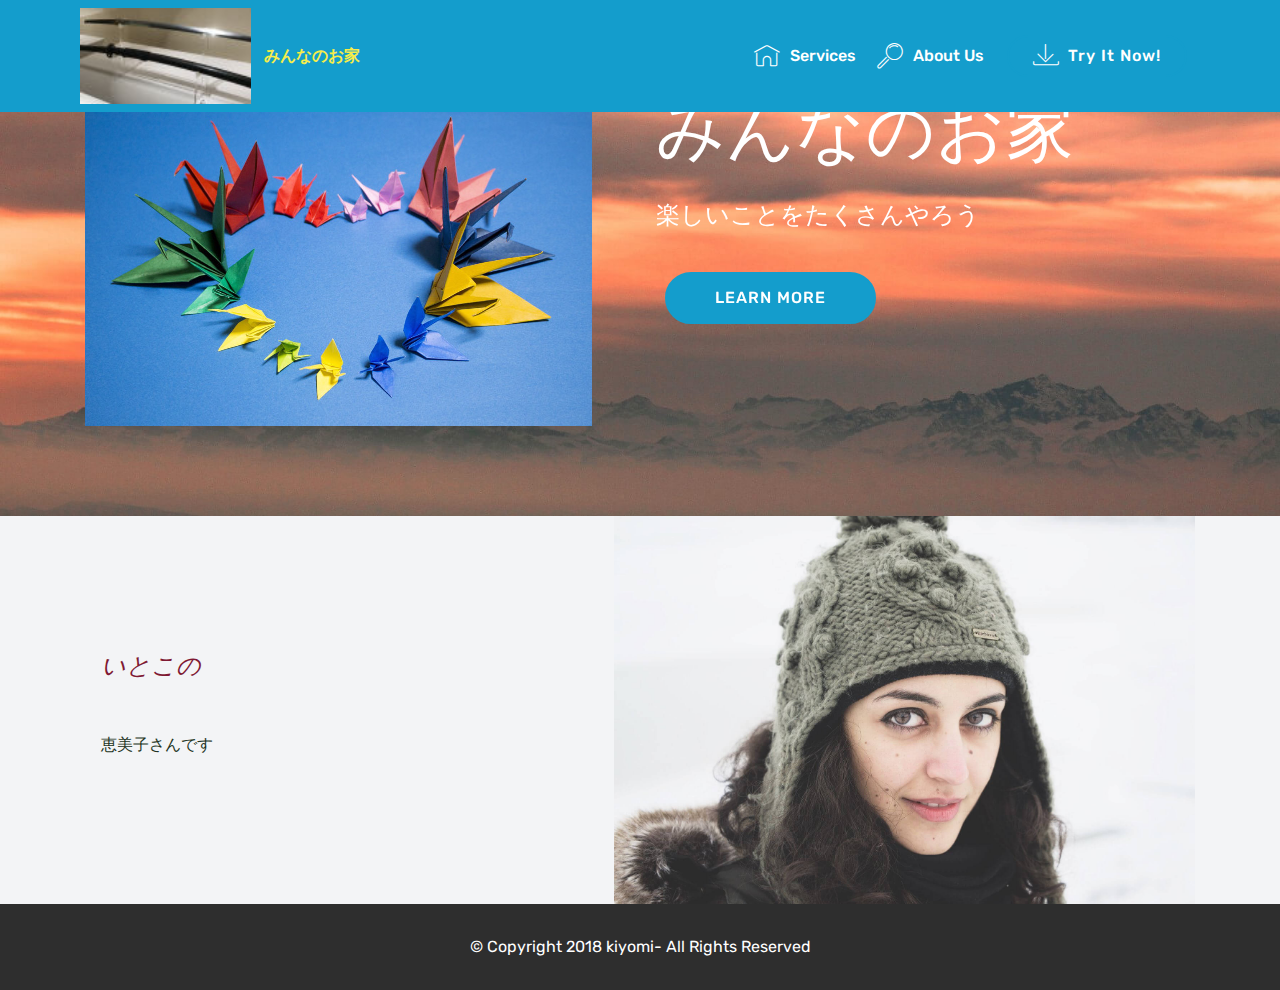
<file: index.html>
<!DOCTYPE html>
<html >
<head>
  <!-- Site made with Mobirise Website Builder v4.7.7, https://mobirise.com -->
  <meta charset="UTF-8">
  <meta http-equiv="X-UA-Compatible" content="IE=edge">
  <meta name="generator" content="Mobirise v4.7.7, mobirise.com">
  <meta name="viewport" content="width=device-width, initial-scale=1, minimum-scale=1">
  <link rel="shortcut icon" href="assets/images/img-2151-122x92.jpg" type="image/x-icon">
  <meta name="description" content="">
  <title>Home</title>
  <link rel="stylesheet" href="assets/web/assets/mobirise-icons/mobirise-icons.css">
  <link rel="stylesheet" href="assets/tether/tether.min.css">
  <link rel="stylesheet" href="assets/bootstrap/css/bootstrap.min.css">
  <link rel="stylesheet" href="assets/bootstrap/css/bootstrap-grid.min.css">
  <link rel="stylesheet" href="assets/bootstrap/css/bootstrap-reboot.min.css">
  <link rel="stylesheet" href="assets/dropdown/css/style.css">
  <link rel="stylesheet" href="assets/theme/css/style.css">
  <link rel="stylesheet" href="assets/mobirise/css/mbr-additional.css" type="text/css">
  
  
  
</head>
<body>
  <section class="menu cid-qU6lBDv6qg" once="menu" id="menu1-0">

    

    <nav class="navbar navbar-expand beta-menu navbar-dropdown align-items-center navbar-fixed-top navbar-toggleable-sm">
        <button class="navbar-toggler navbar-toggler-right" type="button" data-toggle="collapse" data-target="#navbarSupportedContent" aria-controls="navbarSupportedContent" aria-expanded="false" aria-label="Toggle navigation">
            <div class="hamburger">
                <span></span>
                <span></span>
                <span></span>
                <span></span>
            </div>
        </button>
        <div class="menu-logo">
            <div class="navbar-brand">
                <span class="navbar-logo">
                    <a href="https://mobirise.com">
                         <img src="assets/images/img-2151-122x92.jpg" alt="Mobirise" title="" style="height: 6rem;">
                    </a>
                </span>
                <span class="navbar-caption-wrap"><a class="navbar-caption text-success display-4" href="https://mobirise.com">みんなのお家</a></span>
            </div>
        </div>
        <div class="collapse navbar-collapse" id="navbarSupportedContent">
            <ul class="navbar-nav nav-dropdown" data-app-modern-menu="true">
                <li class="nav-item">
                    <a class="nav-link link text-white display-4" href="https://mobirise.com">
                        <span class="mbri-home mbr-iconfont mbr-iconfont-btn"></span>
                        Services
                    </a>
                </li>
                <li class="nav-item">
                    <a class="nav-link link text-white display-4" href="https://mobirise.com">
                        <span class="mbri-search mbr-iconfont mbr-iconfont-btn"></span>
                        About Us
                    </a>
                </li>
            </ul>
            <div class="navbar-buttons mbr-section-btn">
                <a class="btn btn-sm btn-primary display-4" href="https://mobirise.com">
                    <span class="mbri-save mbr-iconfont mbr-iconfont-btn "></span>
                    Try It Now!
                </a>
            </div>
        </div>
    </nav>
</section>

<section class="engine"><a href="https://mobirise.me/y">free html website templates</a></section><section class="header3 cid-qU6lT0LscJ mbr-parallax-background" id="header3-2">

    

    

    <div class="container">
        <div class="media-container-row">
            <div class="mbr-figure" style="width: 100%;">
                <img src="assets/images/origami-2242306-1280-1014x676.jpg" alt="Mobirise" title="">
            </div>

            <div class="media-content">
                <h1 class="mbr-section-title mbr-white pb-3 mbr-fonts-style display-1">みんなのお家</h1>
                
                <div class="mbr-section-text mbr-white pb-3 ">
                    <p class="mbr-text mbr-fonts-style display-5">楽しいことをたくさんやろう</p>
                </div>
                <div class="mbr-section-btn"><a class="btn btn-md btn-primary display-4" href="page1.html">LEARN MORE</a></div>
            </div>
        </div>
    </div>

</section>

<section class="testimonials3 cid-qU6meFWEAB" id="testimonials3-6">

    

    

    <div class="container">
        <div class="media-container-row">
            <div class="media-content px-3 align-self-center mbr-white py-2">
                <p class="mbr-text testimonial-text mbr-fonts-style display-5">いとこの</p>
                <p class="mbr-author-name pt-4 mb-2 mbr-fonts-style display-7"></p>
                <p class="mbr-author-desc mbr-fonts-style display-7">恵美子さんです</p>
            </div>

            <div class="mbr-figure pl-lg-5" style="width: 130%;">
              <img src="assets/images/face5.jpg">
            </div>
        </div>
    </div>
</section>

<section once="" class="cid-qU6v8W3RY0" id="footer6-a">

    

    

    <div class="container">
        <div class="media-container-row align-center mbr-white">
            <div class="col-12">
                <p class="mbr-text mb-0 mbr-fonts-style display-7">
                    © Copyright 2018 kiyomi- All Rights Reserved
                </p>
            </div>
        </div>
    </div>
</section>


  <script src="assets/web/assets/jquery/jquery.min.js"></script>
  <script src="assets/popper/popper.min.js"></script>
  <script src="assets/tether/tether.min.js"></script>
  <script src="assets/bootstrap/js/bootstrap.min.js"></script>
  <script src="assets/smoothscroll/smooth-scroll.js"></script>
  <script src="assets/dropdown/js/script.min.js"></script>
  <script src="assets/touchswipe/jquery.touch-swipe.min.js"></script>
  <script src="assets/parallax/jarallax.min.js"></script>
  <script src="assets/theme/js/script.js"></script>
  
  
</body>
</html>
</file>
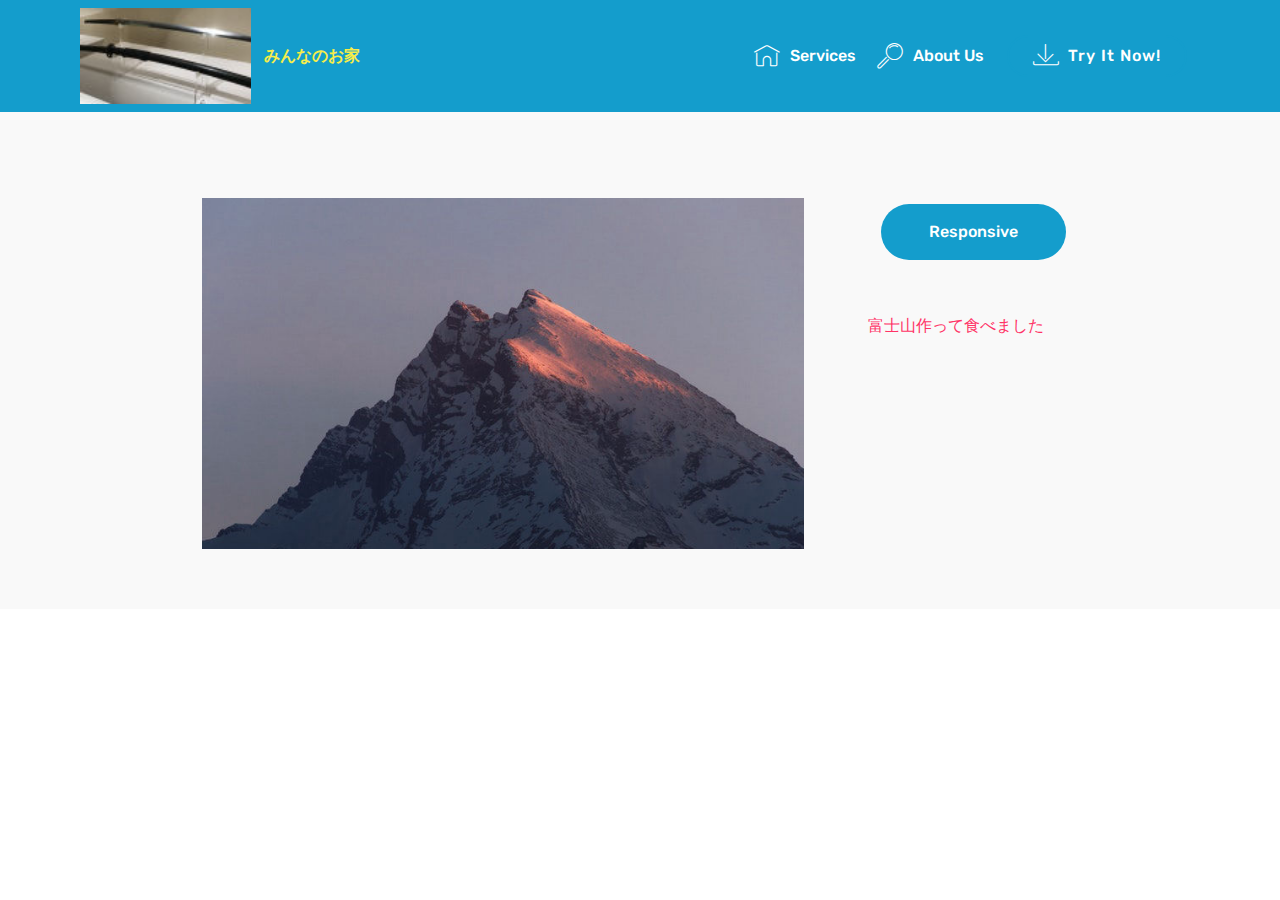
<file: page1.html>
<!DOCTYPE html>
<html >
<head>
  <!-- Site made with Mobirise Website Builder v4.7.7, https://mobirise.com -->
  <meta charset="UTF-8">
  <meta http-equiv="X-UA-Compatible" content="IE=edge">
  <meta name="generator" content="Mobirise v4.7.7, mobirise.com">
  <meta name="viewport" content="width=device-width, initial-scale=1, minimum-scale=1">
  <link rel="shortcut icon" href="assets/images/img-2151-122x92.jpg" type="image/x-icon">
  <meta name="description" content="Web Builder Description">
  <title>ごはん会</title>
  <link rel="stylesheet" href="assets/web/assets/mobirise-icons/mobirise-icons.css">
  <link rel="stylesheet" href="assets/tether/tether.min.css">
  <link rel="stylesheet" href="assets/bootstrap/css/bootstrap.min.css">
  <link rel="stylesheet" href="assets/bootstrap/css/bootstrap-grid.min.css">
  <link rel="stylesheet" href="assets/bootstrap/css/bootstrap-reboot.min.css">
  <link rel="stylesheet" href="assets/dropdown/css/style.css">
  <link rel="stylesheet" href="assets/theme/css/style.css">
  <link rel="stylesheet" href="assets/mobirise/css/mbr-additional.css" type="text/css">
  
  
  
</head>
<body>
  <section class="menu cid-qU6lBDv6qg" once="menu" id="menu1-7">

    

    <nav class="navbar navbar-expand beta-menu navbar-dropdown align-items-center navbar-fixed-top navbar-toggleable-sm">
        <button class="navbar-toggler navbar-toggler-right" type="button" data-toggle="collapse" data-target="#navbarSupportedContent" aria-controls="navbarSupportedContent" aria-expanded="false" aria-label="Toggle navigation">
            <div class="hamburger">
                <span></span>
                <span></span>
                <span></span>
                <span></span>
            </div>
        </button>
        <div class="menu-logo">
            <div class="navbar-brand">
                <span class="navbar-logo">
                    <a href="https://mobirise.com">
                         <img src="assets/images/img-2151-122x92.jpg" alt="Mobirise" title="" style="height: 6rem;">
                    </a>
                </span>
                <span class="navbar-caption-wrap"><a class="navbar-caption text-success display-4" href="https://mobirise.com">みんなのお家</a></span>
            </div>
        </div>
        <div class="collapse navbar-collapse" id="navbarSupportedContent">
            <ul class="navbar-nav nav-dropdown" data-app-modern-menu="true">
                <li class="nav-item">
                    <a class="nav-link link text-white display-4" href="https://mobirise.com">
                        <span class="mbri-home mbr-iconfont mbr-iconfont-btn"></span>
                        Services
                    </a>
                </li>
                <li class="nav-item">
                    <a class="nav-link link text-white display-4" href="https://mobirise.com">
                        <span class="mbri-search mbr-iconfont mbr-iconfont-btn"></span>
                        About Us
                    </a>
                </li>
            </ul>
            <div class="navbar-buttons mbr-section-btn">
                <a class="btn btn-sm btn-primary display-4" href="https://mobirise.com">
                    <span class="mbri-save mbr-iconfont mbr-iconfont-btn "></span>
                    Try It Now!
                </a>
            </div>
        </div>
    </nav>
</section>

<section class="engine"><a href="https://mobirise.me/v">html templates</a></section><section class="tabs4 cid-qU6sIgiHSz" id="tabs4-9">

    

    

    <div class="container">
        <h2 class="mbr-section-title align-center pb-3 mbr-fonts-style display-2">
            Tabs and media
        </h2>
        

        <div class="media-container-row mt-5 pt-3">
            <div class="mbr-figure" style="width: 60%;">
                <img src="assets/images/mbr-720x1080.jpg" alt="Mobirise" title="">
            </div>
            <div class="tabs-container">
                <ul class="nav nav-tabs" role="tablist">
                    <li class="nav-item">
                        <a class="nav-link active mbr-fonts-style display-7" role="tab" data-toggle="tab" href="#tab1">
                            Responsive
                        </a>
                    </li>
                    
                    
                    
                    
                    
                </ul>
                <div class="tab-content">
                    <div id="tab1" class="tab-pane in active" role="tabpanel">
                        <div class="row">
                            <div class="col-md-12">
                                <p class="mbr-text py-5 mbr-fonts-style display-7">富士山作って食べました</p>
                            </div>
                        </div>
                    </div>
                    <div id="tab2" class="tab-pane" role="tabpanel">
                        <div class="row">
                            <div class="col-md-12">
                                <p class="mbr-text py-5 mbr-fonts-style display-7">
                                    Mobirise themes are based on Bootstrap 3 and Bootstrap 4 - most powerful mobile first framework. Now, even if you're not code-savvy, you can be a part of an exciting growing bootstrap community.</p>
                            </div>
                        </div>
                    </div>
                    <div id="tab3" class="tab-pane" role="tabpanel">
                        <div class="row">
                            <div class="col-md-12">
                                <p class="mbr-text py-5 mbr-fonts-style display-7">
                                    Choose from the large selection of latest pre-made blocks - full-screen intro, bootstrap carousel, content slider, responsive image gallery with lightbox, parallax scrolling, video backgrounds, hamburger menu, sticky header and more.
                                </p>
                            </div>
                        </div>
                    </div>
                    <div id="tab4" class="tab-pane" role="tabpanel">
                        <div class="row">
                            <div class="col-md-12">
                                <p class="mbr-text py-5 mbr-fonts-style display-7">
                                    Sites made with Mobirise are 100% mobile-friendly according the latest Google Test and Google loves those websites (officially)!
                                </p>
                            </div>
                        </div>
                    </div>
                    <div id="tab5" class="tab-pane" role="tabpanel">
                        <div class="row">
                            <div class="col-md-12">
                                <p class="mbr-text py-5 mbr-fonts-style display-7">
                                    Mobirise themes are based on Bootstrap 3 and Bootstrap 4 - most powerful mobile first framework. Now, even if you're not code-savvy, you can be a part of an exciting growing bootstrap community.
                                </p>
                            </div>
                        </div>
                    </div>
                    <div id="tab6" class="tab-pane" role="tabpanel">
                        <div class="row">
                            <div class="col-md-12">
                                <p class="mbr-text py-5 mbr-fonts-style display-7">
                                    Choose from the large selection of latest pre-made blocks - full-screen intro, bootstrap carousel, content slider, responsive image gallery with lightbox, parallax scrolling, video backgrounds, hamburger menu, sticky header and more.
                                </p>
                            </div>
                        </div>
                    </div>
                </div>
            </div>
        </div>
    </div>
</section>


  <script src="assets/web/assets/jquery/jquery.min.js"></script>
  <script src="assets/popper/popper.min.js"></script>
  <script src="assets/tether/tether.min.js"></script>
  <script src="assets/bootstrap/js/bootstrap.min.js"></script>
  <script src="assets/smoothscroll/smooth-scroll.js"></script>
  <script src="assets/dropdown/js/script.min.js"></script>
  <script src="assets/touchswipe/jquery.touch-swipe.min.js"></script>
  <script src="assets/mbr-tabs/mbr-tabs.js"></script>
  <script src="assets/theme/js/script.js"></script>
  
  
</body>
</html>
</file>
<file: assets/web/assets/mobirise-icons/mobirise-icons.css>
@font-face {
  font-family: 'MobiriseIcons';
  src:  url('mobirise-icons.eot?spat4u');
  src:  url('mobirise-icons.eot?spat4u#iefix') format('embedded-opentype'),
    url('mobirise-icons.ttf?spat4u') format('truetype'),
    url('mobirise-icons.woff?spat4u') format('woff'),
    url('mobirise-icons.svg?spat4u#MobiriseIcons') format('svg');
  font-weight: normal;
  font-style: normal;
}

[class^="mbri-"], [class*=" mbri-"] {
  /* use !important to prevent issues with browser extensions that change fonts */
  font-family: MobiriseIcons !important;
  speak: none;
  font-style: normal;
  font-weight: normal;
  font-variant: normal;
  text-transform: none;
  line-height: 1;

  /* Better Font Rendering =========== */
  -webkit-font-smoothing: antialiased;
  -moz-osx-font-smoothing: grayscale;
}

.mbri-add-submenu:before {
  content: "\e900";
}
.mbri-alert:before {
  content: "\e901";
}
.mbri-align-center:before {
  content: "\e902";
}
.mbri-align-justify:before {
  content: "\e903";
}
.mbri-align-left:before {
  content: "\e904";
}
.mbri-align-right:before {
  content: "\e905";
}
.mbri-android:before {
  content: "\e906";
}
.mbri-apple:before {
  content: "\e907";
}
.mbri-arrow-down:before {
  content: "\e908";
}
.mbri-arrow-next:before {
  content: "\e909";
}
.mbri-arrow-prev:before {
  content: "\e90a";
}
.mbri-arrow-up:before {
  content: "\e90b";
}
.mbri-bold:before {
  content: "\e90c";
}
.mbri-bookmark:before {
  content: "\e90d";
}
.mbri-bootstrap:before {
  content: "\e90e";
}
.mbri-briefcase:before {
  content: "\e90f";
}
.mbri-browse:before {
  content: "\e910";
}
.mbri-bulleted-list:before {
  content: "\e911";
}
.mbri-calendar:before {
  content: "\e912";
}
.mbri-camera:before {
  content: "\e913";
}
.mbri-cart-add:before {
  content: "\e914";
}
.mbri-cart-full:before {
  content: "\e915";
}
.mbri-cash:before {
  content: "\e916";
}
.mbri-change-style:before {
  content: "\e917";
}
.mbri-chat:before {
  content: "\e918";
}
.mbri-clock:before {
  content: "\e919";
}
.mbri-close:before {
  content: "\e91a";
}
.mbri-cloud:before {
  content: "\e91b";
}
.mbri-code:before {
  content: "\e91c";
}
.mbri-contact-form:before {
  content: "\e91d";
}
.mbri-credit-card:before {
  content: "\e91e";
}
.mbri-cursor-click:before {
  content: "\e91f";
}
.mbri-cust-feedback:before {
  content: "\e920";
}
.mbri-database:before {
  content: "\e921";
}
.mbri-delivery:before {
  content: "\e922";
}
.mbri-desktop:before {
  content: "\e923";
}
.mbri-devices:before {
  content: "\e924";
}
.mbri-down:before {
  content: "\e925";
}
.mbri-download:before {
  content: "\e989";
}
.mbri-drag-n-drop:before {
  content: "\e927";
}
.mbri-drag-n-drop2:before {
  content: "\e928";
}
.mbri-edit:before {
  content: "\e929";
}
.mbri-edit2:before {
  content: "\e92a";
}
.mbri-error:before {
  content: "\e92b";
}
.mbri-extension:before {
  content: "\e92c";
}
.mbri-features:before {
  content: "\e92d";
}
.mbri-file:before {
  content: "\e92e";
}
.mbri-flag:before {
  content: "\e92f";
}
.mbri-folder:before {
  content: "\e930";
}
.mbri-gift:before {
  content: "\e931";
}
.mbri-github:before {
  content: "\e932";
}
.mbri-globe:before {
  content: "\e933";
}
.mbri-globe-2:before {
  content: "\e934";
}
.mbri-growing-chart:before {
  content: "\e935";
}
.mbri-hearth:before {
  content: "\e936";
}
.mbri-help:before {
  content: "\e937";
}
.mbri-home:before {
  content: "\e938";
}
.mbri-hot-cup:before {
  content: "\e939";
}
.mbri-idea:before {
  content: "\e93a";
}
.mbri-image-gallery:before {
  content: "\e93b";
}
.mbri-image-slider:before {
  content: "\e93c";
}
.mbri-info:before {
  content: "\e93d";
}
.mbri-italic:before {
  content: "\e93e";
}
.mbri-key:before {
  content: "\e93f";
}
.mbri-laptop:before {
  content: "\e940";
}
.mbri-layers:before {
  content: "\e941";
}
.mbri-left-right:before {
  content: "\e942";
}
.mbri-left:before {
  content: "\e943";
}
.mbri-letter:before {
  content: "\e944";
}
.mbri-like:before {
  content: "\e945";
}
.mbri-link:before {
  content: "\e946";
}
.mbri-lock:before {
  content: "\e947";
}
.mbri-login:before {
  content: "\e948";
}
.mbri-logout:before {
  content: "\e949";
}
.mbri-magic-stick:before {
  content: "\e94a";
}
.mbri-map-pin:before {
  content: "\e94b";
}
.mbri-menu:before {
  content: "\e94c";
}
.mbri-mobile:before {
  content: "\e94d";
}
.mbri-mobile2:before {
  content: "\e94e";
}
.mbri-mobirise:before {
  content: "\e94f";
}
.mbri-more-horizontal:before {
  content: "\e950";
}
.mbri-more-vertical:before {
  content: "\e951";
}
.mbri-music:before {
  content: "\e952";
}
.mbri-new-file:before {
  content: "\e953";
}
.mbri-numbered-list:before {
  content: "\e954";
}
.mbri-opened-folder:before {
  content: "\e955";
}
.mbri-pages:before {
  content: "\e956";
}
.mbri-paper-plane:before {
  content: "\e957";
}
.mbri-paperclip:before {
  content: "\e958";
}
.mbri-photo:before {
  content: "\e959";
}
.mbri-photos:before {
  content: "\e95a";
}
.mbri-pin:before {
  content: "\e95b";
}
.mbri-play:before {
  content: "\e95c";
}
.mbri-plus:before {
  content: "\e95d";
}
.mbri-preview:before {
  content: "\e95e";
}
.mbri-print:before {
  content: "\e95f";
}
.mbri-protect:before {
  content: "\e960";
}
.mbri-question:before {
  content: "\e961";
}
.mbri-quote-left:before {
  content: "\e962";
}
.mbri-quote-right:before {
  content: "\e963";
}
.mbri-refresh:before {
  content: "\e964";
}
.mbri-responsive:before {
  content: "\e965";
}
.mbri-right:before {
  content: "\e966";
}
.mbri-rocket:before {
  content: "\e967";
}
.mbri-sad-face:before {
  content: "\e968";
}
.mbri-sale:before {
  content: "\e969";
}
.mbri-save:before {
  content: "\e96a";
}
.mbri-search:before {
  content: "\e96b";
}
.mbri-setting:before {
  content: "\e96c";
}
.mbri-setting2:before {
  content: "\e96d";
}
.mbri-setting3:before {
  content: "\e96e";
}
.mbri-share:before {
  content: "\e96f";
}
.mbri-shopping-bag:before {
  content: "\e970";
}
.mbri-shopping-basket:before {
  content: "\e971";
}
.mbri-shopping-cart:before {
  content: "\e972";
}
.mbri-sites:before {
  content: "\e973";
}
.mbri-smile-face:before {
  content: "\e974";
}
.mbri-speed:before {
  content: "\e975";
}
.mbri-star:before {
  content: "\e976";
}
.mbri-success:before {
  content: "\e977";
}
.mbri-sun:before {
  content: "\e978";
}
.mbri-sun2:before {
  content: "\e979";
}
.mbri-tablet:before {
  content: "\e97a";
}
.mbri-tablet-vertical:before {
  content: "\e97b";
}
.mbri-target:before {
  content: "\e97c";
}
.mbri-timer:before {
  content: "\e97d";
}
.mbri-to-ftp:before {
  content: "\e97e";
}
.mbri-to-local-drive:before {
  content: "\e97f";
}
.mbri-touch-swipe:before {
  content: "\e980";
}
.mbri-touch:before {
  content: "\e981";
}
.mbri-trash:before {
  content: "\e982";
}
.mbri-underline:before {
  content: "\e983";
}
.mbri-unlink:before {
  content: "\e984";
}
.mbri-unlock:before {
  content: "\e985";
}
.mbri-up-down:before {
  content: "\e986";
}
.mbri-up:before {
  content: "\e987";
}
.mbri-update:before {
  content: "\e988";
}
.mbri-upload:before {
 content: "\e926"; 
}
.mbri-user:before {
  content: "\e98a";
}
.mbri-user2:before {
  content: "\e98b";
}
.mbri-users:before {
  content: "\e98c";
}
.mbri-video:before {
  content: "\e98d";
}
.mbri-video-play:before {
  content: "\e98e";
}
.mbri-watch:before {
  content: "\e98f";
}
.mbri-website-theme:before {
  content: "\e990";
}
.mbri-wifi:before {
  content: "\e991";
}
.mbri-windows:before {
  content: "\e992";
}
.mbri-zoom-out:before {
  content: "\e993";
}
.mbri-redo:before {
  content: "\e994";
}
.mbri-undo:before {
  content: "\e995";
}
</file>
<file: assets/dropdown/css/style.css>
.navbar-dropdown {
  left: 0;
  padding: 0;
  position: absolute;
  right: 0;
  top: 0;
  transition: all 0.45s ease;
  z-index: 1030;
  background: #282828; }
  .navbar-dropdown .navbar-logo {
    margin-right: 0.8rem;
    transition: margin 0.3s ease-in-out;
    vertical-align: middle; }
    .navbar-dropdown .navbar-logo img {
      height: 3.125rem;
      transition: all 0.3s ease-in-out; }
    .navbar-dropdown .navbar-logo.mbr-iconfont {
      font-size: 3.125rem;
      line-height: 3.125rem; }
  .navbar-dropdown .navbar-caption {
    font-weight: 700;
    white-space: normal;
    vertical-align: -4px;
    line-height: 3.125rem !important; }
    .navbar-dropdown .navbar-caption, .navbar-dropdown .navbar-caption:hover {
      color: inherit;
      text-decoration: none; }
  .navbar-dropdown .mbr-iconfont + .navbar-caption {
    vertical-align: -1px; }
  .navbar-dropdown.navbar-fixed-top {
    position: fixed; }
  .navbar-dropdown .navbar-brand span {
    vertical-align: -4px; }
  .navbar-dropdown.bg-color.transparent {
    background: none; }
  .navbar-dropdown.navbar-short .navbar-brand {
    padding: 0.625rem 0; }
    .navbar-dropdown.navbar-short .navbar-brand span {
      vertical-align: -1px; }
  .navbar-dropdown.navbar-short .navbar-caption {
    line-height: 2.375rem !important;
    vertical-align: -2px; }
  .navbar-dropdown.navbar-short .navbar-logo {
    margin-right: 0.5rem; }
    .navbar-dropdown.navbar-short .navbar-logo img {
      height: 2.375rem; }
    .navbar-dropdown.navbar-short .navbar-logo.mbr-iconfont {
      font-size: 2.375rem;
      line-height: 2.375rem; }
  .navbar-dropdown.navbar-short .mbr-table-cell {
    height: 3.625rem; }
  .navbar-dropdown .navbar-close {
    left: 0.6875rem;
    position: fixed;
    top: 0.75rem;
    z-index: 1000; }
  .navbar-dropdown .hamburger-icon {
    content: "";
    display: inline-block;
    vertical-align: middle;
    width: 16px;
    -webkit-box-shadow: 0 -6px 0 1px #282828,0 0 0 1px #282828,0 6px 0 1px #282828;
    -moz-box-shadow: 0 -6px 0 1px #282828,0 0 0 1px #282828,0 6px 0 1px #282828;
    box-shadow: 0 -6px 0 1px #282828,0 0 0 1px #282828,0 6px 0 1px #282828; }

.dropdown-menu .dropdown-toggle[data-toggle="dropdown-submenu"]::after {
  border-bottom: 0.35em solid transparent;
  border-left: 0.35em solid;
  border-right: 0;
  border-top: 0.35em solid transparent;
  margin-left: 0.3rem; }

.dropdown-menu .dropdown-item:focus {
  outline: 0; }

.nav-dropdown {
  font-size: 0.75rem;
  font-weight: 500;
  height: auto !important; }
  .nav-dropdown .nav-btn {
    padding-left: 1rem; }
  .nav-dropdown .link {
    margin: .667em 1.667em;
    font-weight: 500;
    padding: 0;
    transition: color .2s ease-in-out; }
    .nav-dropdown .link.dropdown-toggle {
      margin-right: 2.583em; }
      .nav-dropdown .link.dropdown-toggle::after {
        margin-left: .25rem;
        border-top: 0.35em solid;
        border-right: 0.35em solid transparent;
        border-left: 0.35em solid transparent;
        border-bottom: 0; }
      .nav-dropdown .link.dropdown-toggle[aria-expanded="true"] {
        margin: 0;
        padding: 0.667em 3.263em  0.667em 1.667em; }
  .nav-dropdown .link::after,
  .nav-dropdown .dropdown-item::after {
    color: inherit; }
  .nav-dropdown .btn {
    font-size: 0.75rem;
    font-weight: 700;
    letter-spacing: 0;
    margin-bottom: 0;
    padding-left: 1.25rem;
    padding-right: 1.25rem; }
  .nav-dropdown .dropdown-menu {
    border-radius: 0;
    border: 0;
    left: 0;
    margin: 0;
    padding-bottom: 1.25rem;
    padding-top: 1.25rem;
    position: relative; }
  .nav-dropdown .dropdown-submenu {
    margin-left: 0.125rem;
    top: 0; }
  .nav-dropdown .dropdown-item {
    font-weight: 500;
    line-height: 2;
    padding: 0.3846em 4.615em 0.3846em 1.5385em;
    position: relative;
    transition: color .2s ease-in-out, background-color .2s ease-in-out; }
    .nav-dropdown .dropdown-item::after {
      margin-top: -0.3077em;
      position: absolute;
      right: 1.1538em;
      top: 50%; }
    .nav-dropdown .dropdown-item:focus, .nav-dropdown .dropdown-item:hover {
      background: none; }

@media (max-width: 767px) {
  .nav-dropdown.navbar-toggleable-sm {
    bottom: 0;
    display: none;
    left: 0;
    overflow-x: hidden;
    position: fixed;
    top: 0;
    transform: translateX(-100%);
    -ms-transform: translateX(-100%);
    -webkit-transform: translateX(-100%);
    width: 18.75rem;
    z-index: 999; } }
.nav-dropdown.navbar-toggleable-xl {
  bottom: 0;
  display: none;
  left: 0;
  overflow-x: hidden;
  position: fixed;
  top: 0;
  transform: translateX(-100%);
  -ms-transform: translateX(-100%);
  -webkit-transform: translateX(-100%);
  width: 18.75rem;
  z-index: 999; }

.nav-dropdown-sm {
  display: block !important;
  overflow-x: hidden;
  overflow: auto;
  padding-top: 3.875rem; }
  .nav-dropdown-sm::after {
    content: "";
    display: block;
    height: 3rem;
    width: 100%; }
  .nav-dropdown-sm.collapse.in ~ .navbar-close {
    display: block !important; }
  .nav-dropdown-sm.collapsing, .nav-dropdown-sm.collapse.in {
    transform: translateX(0);
    -ms-transform: translateX(0);
    -webkit-transform: translateX(0);
    transition: all 0.25s ease-out;
    -webkit-transition: all 0.25s ease-out;
    background: #282828; }
  .nav-dropdown-sm.collapsing[aria-expanded="false"] {
    transform: translateX(-100%);
    -ms-transform: translateX(-100%);
    -webkit-transform: translateX(-100%); }
  .nav-dropdown-sm .nav-item {
    display: block;
    margin-left: 0 !important;
    padding-left: 0; }
  .nav-dropdown-sm .link,
  .nav-dropdown-sm .dropdown-item {
    border-top: 1px dotted rgba(255, 255, 255, 0.1);
    font-size: 0.8125rem;
    line-height: 1.6;
    margin: 0 !important;
    padding: 0.875rem 2.4rem 0.875rem 1.5625rem !important;
    position: relative;
    white-space: normal; }
    .nav-dropdown-sm .link:focus, .nav-dropdown-sm .link:hover,
    .nav-dropdown-sm .dropdown-item:focus,
    .nav-dropdown-sm .dropdown-item:hover {
      background: rgba(0, 0, 0, 0.2) !important;
      color: #c0a375; }
  .nav-dropdown-sm .nav-btn {
    position: relative;
    padding: 1.5625rem 1.5625rem 0 1.5625rem; }
    .nav-dropdown-sm .nav-btn::before {
      border-top: 1px dotted rgba(255, 255, 255, 0.1);
      content: "";
      left: 0;
      position: absolute;
      top: 0;
      width: 100%; }
    .nav-dropdown-sm .nav-btn + .nav-btn {
      padding-top: 0.625rem; }
      .nav-dropdown-sm .nav-btn + .nav-btn::before {
        display: none; }
  .nav-dropdown-sm .btn {
    padding: 0.625rem 0; }
  .nav-dropdown-sm .dropdown-toggle[data-toggle="dropdown-submenu"]::after {
    margin-left: .25rem;
    border-top: 0.35em solid;
    border-right: 0.35em solid transparent;
    border-left: 0.35em solid transparent;
    border-bottom: 0; }
  .nav-dropdown-sm .dropdown-toggle[data-toggle="dropdown-submenu"][aria-expanded="true"]::after {
    border-top: 0;
    border-right: 0.35em solid transparent;
    border-left: 0.35em solid transparent;
    border-bottom: 0.35em solid; }
  .nav-dropdown-sm .dropdown-menu {
    margin: 0;
    padding: 0;
    position: relative;
    top: 0;
    left: 0;
    width: 100%;
    border: 0;
    float: none;
    border-radius: 0;
    background: none; }
  .nav-dropdown-sm .dropdown-submenu {
    left: 100%;
    margin-left: 0.125rem;
    margin-top: -1.25rem;
    top: 0; }

.navbar-toggleable-sm .nav-dropdown .dropdown-menu {
  position: absolute; }

.navbar-toggleable-sm .nav-dropdown .dropdown-submenu {
  left: 100%;
  margin-left: 0.125rem;
  margin-top: -1.25rem;
  top: 0; }

.navbar-toggleable-sm.opened .nav-dropdown .dropdown-menu {
  position: relative; }

.navbar-toggleable-sm.opened .nav-dropdown .dropdown-submenu {
  left: 0;
  margin-left: 00rem;
  margin-top: 0rem;
  top: 0; }

.is-builder .nav-dropdown.collapsing {
  transition: none !important; }

/*# sourceMappingURL=style.css.map */
</file>
<file: assets/theme/css/style.css>
/*!
 * Mobirise v4 theme (https://mobirise.com/)
 * Copyright 2017 Mobirise
 */
section {
  background-color: #eeeeee; }

section,
.container,
.container-fluid {
  position: relative;
  word-wrap: break-word; }

a.mbr-iconfont:hover {
  text-decoration: none; }

.article .lead p, .article .lead ul, .article .lead ol, .article .lead pre, .article .lead blockquote {
  margin-bottom: 0; }

a {
  font-style: normal;
  font-weight: 400;
  cursor: pointer; }
  a, a:hover {
    text-decoration: none; }

figure {
  margin-bottom: 0; }

body {
  color: #232323; }

h1, h2, h3, h4, h5, h6,
.h1, .h2, .h3, .h4, .h5, .h6,
.display-1, .display-2, .display-3, .display-4 {
  line-height: 1;
  word-break: break-word;
  word-wrap: break-word; }

b, strong {
  font-weight: bold; }

blockquote {
  padding: 10px 0 10px 20px;
  position: relative;
  border-left: 2px solid;
  border-color: #ff3366; }

input:-webkit-autofill, input:-webkit-autofill:hover, input:-webkit-autofill:focus, input:-webkit-autofill:active {
  transition-delay: 9999s;
  transition-property: background-color, color; }

textarea[type="hidden"] {
  display: none; }

body {
  position: relative; }

section {
  background-position: 50% 50%;
  background-repeat: no-repeat;
  background-size: cover; }
  section .mbr-background-video,
  section .mbr-background-video-preview {
    position: absolute;
    bottom: 0;
    left: 0;
    right: 0;
    top: 0; }

.hidden {
  visibility: hidden; }

.mbr-z-index20 {
  z-index: 20; }

/*! Base colors */
.mbr-white {
  color: #ffffff; }

.mbr-black {
  color: #000000; }

.mbr-bg-white {
  background-color: #ffffff; }

.mbr-bg-black {
  background-color: #000000; }

/*! Text-aligns */
.align-left {
  text-align: left; }

.align-center {
  text-align: center; }

.align-right {
  text-align: right; }

@media (max-width: 767px) {
  .align-left, .align-center, .align-right, .mbr-section-btn, .mbr-section-title {
    text-align: center; } }
/*! Font-weight  */
.mbr-light {
  font-weight: 300; }

.mbr-regular {
  font-weight: 400; }

.mbr-semibold {
  font-weight: 500; }

.mbr-bold {
  font-weight: 700; }

/*! Media  */
.media-size-item {
  -webkit-flex: 1 1 auto;
  -moz-flex: 1 1 auto;
  -ms-flex: 1 1 auto;
  -o-flex: 1 1 auto;
  flex: 1 1 auto; }

.media-content {
  -webkit-flex-basis: 100%;
  flex-basis: 100%; }

.media-container-row {
  display: -ms-flexbox;
  display: -webkit-flex;
  display: flex;
  -webkit-flex-direction: row;
  -ms-flex-direction: row;
  flex-direction: row;
  -webkit-flex-wrap: wrap;
  -ms-flex-wrap: wrap;
  flex-wrap: wrap;
  -webkit-justify-content: center;
  -ms-flex-pack: center;
  justify-content: center;
  -webkit-align-content: center;
  -ms-flex-line-pack: center;
  align-content: center;
  -webkit-align-items: start;
  -ms-flex-align: start;
  align-items: start; }
  .media-container-row .media-size-item {
    width: 400px; }

.media-container-column {
  display: -ms-flexbox;
  display: -webkit-flex;
  display: flex;
  -webkit-flex-direction: column;
  -ms-flex-direction: column;
  flex-direction: column;
  -webkit-flex-wrap: wrap;
  -ms-flex-wrap: wrap;
  flex-wrap: wrap;
  -webkit-justify-content: center;
  -ms-flex-pack: center;
  justify-content: center;
  -webkit-align-content: center;
  -ms-flex-line-pack: center;
  align-content: center;
  -webkit-align-items: stretch;
  -ms-flex-align: stretch;
  align-items: stretch; }
  .media-container-column > * {
    width: 100%; }

@media (min-width: 992px) {
  .media-container-row {
    -webkit-flex-wrap: nowrap;
    -ms-flex-wrap: nowrap;
    flex-wrap: nowrap; } }
figure {
  overflow: hidden; }

figure[mbr-media-size] {
  transition: width 0.1s; }

.mbr-figure img, .mbr-figure iframe {
  display: block;
  width: 100%; }

.card {
  background-color: transparent;
  border: none; }

.card-img {
  text-align: center;
  flex-shrink: 0; }

.media {
  max-width: 100%;
  margin: 0 auto; }

.mbr-figure {
  -ms-flex-item-align: center;
  -ms-grid-row-align: center;
  -webkit-align-self: center;
  align-self: center; }

.media-container > div {
  max-width: 100%; }

.mbr-figure img, .card-img img {
  width: 100%; }

@media (max-width: 991px) {
  .media-size-item {
    width: auto !important; }

  .media {
    width: auto; }

  .mbr-figure {
    width: 100% !important; } }
/*! Buttons */
.mbr-section-btn {
  margin-left: -.25rem;
  margin-right: -.25rem;
  font-size: 0; }

nav .mbr-section-btn {
  margin-left: 0rem;
  margin-right: 0rem; }

/*! Btn icon margin */
.btn .mbr-iconfont, .btn.btn-sm .mbr-iconfont {
  cursor: pointer;
  margin-right: 0.5rem; }

.btn.btn-md .mbr-iconfont, .btn.btn-md .mbr-iconfont {
  margin-right: 0.8rem; }

.mbr-regular {
  font-weight: 400; }

.mbr-semibold {
  font-weight: 500; }

.mbr-bold {
  font-weight: 700; }

[type="submit"] {
  -webkit-appearance: none; }

/*! Full-screen */
.mbr-fullscreen .mbr-overlay {
  min-height: 100vh; }

.mbr-fullscreen {
  display: flex;
  display: -webkit-flex;
  display: -moz-flex;
  display: -ms-flex;
  display: -o-flex;
  align-items: center;
  -webkit-align-items: center;
  min-height: 100vh;
  padding-top: 3rem;
  padding-bottom: 3rem; }

/*! Map */
.map {
  height: 25rem;
  position: relative; }
  .map iframe {
    width: 100%;
    height: 100%; }

/* Form */
.form-asterisk {
  font-family: initial;
  position: absolute;
  top: -2px;
  font-weight: normal; }

/*! Scroll to top arrow */
.mbr-arrow-up {
  bottom: 25px;
  right: 90px;
  position: fixed;
  text-align: right;
  z-index: 5000;
  color: #ffffff;
  font-size: 32px;
  transform: rotate(180deg);
  -webkit-transform: rotate(180deg); }

.mbr-arrow-up a {
  background: rgba(0, 0, 0, 0.2);
  border-radius: 3px;
  color: #fff;
  display: inline-block;
  height: 60px;
  width: 60px;
  outline-style: none !important;
  position: relative;
  text-decoration: none;
  transition: all .3s ease-in-out;
  cursor: pointer;
  text-align: center; }
  .mbr-arrow-up a:hover {
    background-color: rgba(0, 0, 0, 0.4); }
  .mbr-arrow-up a i {
    line-height: 60px; }

.mbr-arrow-up-icon {
  display: block;
  color: #fff; }

.mbr-arrow-up-icon::before {
  content: "\203a";
  display: inline-block;
  font-family: serif;
  font-size: 32px;
  line-height: 1;
  font-style: normal;
  position: relative;
  top: 6px;
  left: -4px;
  -webkit-transform: rotate(-90deg);
  transform: rotate(-90deg); }

/*! Arrow Down */
.mbr-arrow {
  position: absolute;
  bottom: 45px;
  left: 50%;
  width: 60px;
  height: 60px;
  cursor: pointer;
  background-color: rgba(80, 80, 80, 0.5);
  border-radius: 50%;
  -webkit-transform: translateX(-50%);
  transform: translateX(-50%); }
  .mbr-arrow > a {
    display: inline-block;
    text-decoration: none;
    outline-style: none;
    -webkit-animation: arrowdown 1.7s ease-in-out infinite;
    animation: arrowdown 1.7s ease-in-out infinite; }
    .mbr-arrow > a > i {
      position: absolute;
      top: -2px;
      left: 15px;
      font-size: 2rem; }

@keyframes arrowdown {
  0% {
    transform: translateY(0px);
    -webkit-transform: translateY(0px); }
  50% {
    transform: translateY(-5px);
    -webkit-transform: translateY(-5px); }
  100% {
    transform: translateY(0px);
    -webkit-transform: translateY(0px); } }
@-webkit-keyframes arrowdown {
  0% {
    transform: translateY(0px);
    -webkit-transform: translateY(0px); }
  50% {
    transform: translateY(-5px);
    -webkit-transform: translateY(-5px); }
  100% {
    transform: translateY(0px);
    -webkit-transform: translateY(0px); } }
@media (max-width: 500px) {
  .mbr-arrow-up {
    left: 50%;
    right: auto;
    transform: translateX(-50%) rotate(180deg);
    -webkit-transform: translateX(-50%) rotate(180deg); } }
/*Gradients animation*/
@keyframes gradient-animation {
  from {
    background-position: 0% 100%;
    animation-timing-function: ease-in-out; }
  to {
    background-position: 100% 0%;
    animation-timing-function: ease-in-out; } }
@-webkit-keyframes gradient-animation {
  from {
    background-position: 0% 100%;
    animation-timing-function: ease-in-out; }
  to {
    background-position: 100% 0%;
    animation-timing-function: ease-in-out; } }
.bg-gradient {
  background-size: 200% 200%;
  animation: gradient-animation 5s infinite alternate;
  -webkit-animation: gradient-animation 5s infinite alternate; }

.menu .navbar-brand {
  display: -webkit-flex; }
  .menu .navbar-brand span {
    display: flex;
    display: -webkit-flex; }
  .menu .navbar-brand .navbar-caption-wrap {
    display: -webkit-flex; }
  .menu .navbar-brand .navbar-logo img {
    display: -webkit-flex; }
@media (min-width: 768px) and (max-width: 991px) {
  .menu .navbar-toggleable-sm .navbar-nav {
    display: -webkit-box;
    display: -webkit-flex;
    display: -ms-flexbox; } }
@media (min-width: 992px) {
  .menu .navbar-nav.nav-dropdown {
    display: -webkit-flex; }
  .menu .navbar-toggleable-sm .navbar-collapse {
    display: -webkit-flex !important; } }

/*# sourceMappingURL=style.css.map */
.engine {
	position: absolute;
	text-indent: -2400px;
	text-align: center;
	padding: 0;
	top: 0;
	left: -2400px;
}
</file>
<file: assets/mobirise/css/mbr-additional.css>
@import url(https://fonts.googleapis.com/css?family=Rubik:300,300i,400,400i,500,500i,700,700i,900,900i);





body {
  font-style: normal;
  line-height: 1.5;
}
.mbr-section-title {
  font-style: normal;
  line-height: 1.2;
}
.mbr-section-subtitle {
  line-height: 1.3;
}
.mbr-text {
  font-style: normal;
  line-height: 1.6;
}
.display-1 {
  font-family: 'Rubik', sans-serif;
  font-size: 4.25rem;
}
.display-1 > .mbr-iconfont {
  font-size: 6.8rem;
}
.display-2 {
  font-family: 'Rubik', sans-serif;
  font-size: 3rem;
}
.display-2 > .mbr-iconfont {
  font-size: 4.8rem;
}
.display-4 {
  font-family: 'Rubik', sans-serif;
  font-size: 1rem;
}
.display-4 > .mbr-iconfont {
  font-size: 1.6rem;
}
.display-5 {
  font-family: 'Rubik', sans-serif;
  font-size: 1.5rem;
}
.display-5 > .mbr-iconfont {
  font-size: 2.4rem;
}
.display-7 {
  font-family: 'Rubik', sans-serif;
  font-size: 1rem;
}
.display-7 > .mbr-iconfont {
  font-size: 1.6rem;
}
/* ---- Fluid typography for mobile devices ---- */
/* 1.4 - font scale ratio ( bootstrap == 1.42857 ) */
/* 100vw - current viewport width */
/* (48 - 20)  48 == 48rem == 768px, 20 == 20rem == 320px(minimal supported viewport) */
/* 0.65 - min scale variable, may vary */
@media (max-width: 768px) {
  .display-1 {
    font-size: 3.4rem;
    font-size: calc( 2.1374999999999997rem + (4.25 - 2.1374999999999997) * ((100vw - 20rem) / (48 - 20)));
    line-height: calc( 1.4 * (2.1374999999999997rem + (4.25 - 2.1374999999999997) * ((100vw - 20rem) / (48 - 20))));
  }
  .display-2 {
    font-size: 2.4rem;
    font-size: calc( 1.7rem + (3 - 1.7) * ((100vw - 20rem) / (48 - 20)));
    line-height: calc( 1.4 * (1.7rem + (3 - 1.7) * ((100vw - 20rem) / (48 - 20))));
  }
  .display-4 {
    font-size: 0.8rem;
    font-size: calc( 1rem + (1 - 1) * ((100vw - 20rem) / (48 - 20)));
    line-height: calc( 1.4 * (1rem + (1 - 1) * ((100vw - 20rem) / (48 - 20))));
  }
  .display-5 {
    font-size: 1.2rem;
    font-size: calc( 1.175rem + (1.5 - 1.175) * ((100vw - 20rem) / (48 - 20)));
    line-height: calc( 1.4 * (1.175rem + (1.5 - 1.175) * ((100vw - 20rem) / (48 - 20))));
  }
}
/* Buttons */
.btn {
  font-weight: 500;
  border-width: 2px;
  font-style: normal;
  letter-spacing: 1px;
  margin: .4rem .8rem;
  white-space: normal;
  -webkit-transition: all 0.3s ease-in-out;
  -moz-transition: all 0.3s ease-in-out;
  transition: all 0.3s ease-in-out;
  padding: 1rem 3rem;
  border-radius: 3px;
  display: inline-flex;
  align-items: center;
  justify-content: center;
  word-break: break-word;
}
.btn-sm {
  font-weight: 500;
  letter-spacing: 1px;
  -webkit-transition: all 0.3s ease-in-out;
  -moz-transition: all 0.3s ease-in-out;
  transition: all 0.3s ease-in-out;
  padding: 0.6rem 1.5rem;
  border-radius: 3px;
}
.btn-md {
  font-weight: 500;
  letter-spacing: 1px;
  margin: .4rem .8rem !important;
  -webkit-transition: all 0.3s ease-in-out;
  -moz-transition: all 0.3s ease-in-out;
  transition: all 0.3s ease-in-out;
  padding: 1rem 3rem;
  border-radius: 3px;
}
.btn-lg {
  font-weight: 500;
  letter-spacing: 1px;
  margin: .4rem .8rem !important;
  -webkit-transition: all 0.3s ease-in-out;
  -moz-transition: all 0.3s ease-in-out;
  transition: all 0.3s ease-in-out;
  padding: 1.2rem 3.2rem;
  border-radius: 3px;
}
.bg-primary {
  background-color: #149dcc !important;
}
.bg-success {
  background-color: #f7ed4a !important;
}
.bg-info {
  background-color: #82786e !important;
}
.bg-warning {
  background-color: #879a9f !important;
}
.bg-danger {
  background-color: #b1a374 !important;
}
.btn-primary,
.btn-primary:active {
  background-color: #149dcc !important;
  border-color: #149dcc !important;
  color: #ffffff !important;
}
.btn-primary:hover,
.btn-primary:focus,
.btn-primary.focus,
.btn-primary.active {
  color: #ffffff !important;
  background-color: #0d6786 !important;
  border-color: #0d6786 !important;
}
.btn-primary.disabled,
.btn-primary:disabled {
  color: #ffffff !important;
  background-color: #0d6786 !important;
  border-color: #0d6786 !important;
}
.btn-secondary,
.btn-secondary:active {
  background-color: #55b4d4 !important;
  border-color: #55b4d4 !important;
  color: #ffffff !important;
}
.btn-secondary:hover,
.btn-secondary:focus,
.btn-secondary.focus,
.btn-secondary.active {
  color: #ffffff !important;
  background-color: #2d8fb0 !important;
  border-color: #2d8fb0 !important;
}
.btn-secondary.disabled,
.btn-secondary:disabled {
  color: #ffffff !important;
  background-color: #2d8fb0 !important;
  border-color: #2d8fb0 !important;
}
.btn-info,
.btn-info:active {
  background-color: #82786e !important;
  border-color: #82786e !important;
  color: #ffffff !important;
}
.btn-info:hover,
.btn-info:focus,
.btn-info.focus,
.btn-info.active {
  color: #ffffff !important;
  background-color: #59524b !important;
  border-color: #59524b !important;
}
.btn-info.disabled,
.btn-info:disabled {
  color: #ffffff !important;
  background-color: #59524b !important;
  border-color: #59524b !important;
}
.btn-success,
.btn-success:active {
  background-color: #f7ed4a !important;
  border-color: #f7ed4a !important;
  color: #3f3c03 !important;
}
.btn-success:hover,
.btn-success:focus,
.btn-success.focus,
.btn-success.active {
  color: #3f3c03 !important;
  background-color: #eadd0a !important;
  border-color: #eadd0a !important;
}
.btn-success.disabled,
.btn-success:disabled {
  color: #3f3c03 !important;
  background-color: #eadd0a !important;
  border-color: #eadd0a !important;
}
.btn-warning,
.btn-warning:active {
  background-color: #879a9f !important;
  border-color: #879a9f !important;
  color: #ffffff !important;
}
.btn-warning:hover,
.btn-warning:focus,
.btn-warning.focus,
.btn-warning.active {
  color: #ffffff !important;
  background-color: #617479 !important;
  border-color: #617479 !important;
}
.btn-warning.disabled,
.btn-warning:disabled {
  color: #ffffff !important;
  background-color: #617479 !important;
  border-color: #617479 !important;
}
.btn-danger,
.btn-danger:active {
  background-color: #b1a374 !important;
  border-color: #b1a374 !important;
  color: #ffffff !important;
}
.btn-danger:hover,
.btn-danger:focus,
.btn-danger.focus,
.btn-danger.active {
  color: #ffffff !important;
  background-color: #8b7d4e !important;
  border-color: #8b7d4e !important;
}
.btn-danger.disabled,
.btn-danger:disabled {
  color: #ffffff !important;
  background-color: #8b7d4e !important;
  border-color: #8b7d4e !important;
}
.btn-white {
  color: #333333 !important;
}
.btn-white,
.btn-white:active {
  background-color: #ffffff !important;
  border-color: #ffffff !important;
  color: #808080 !important;
}
.btn-white:hover,
.btn-white:focus,
.btn-white.focus,
.btn-white.active {
  color: #808080 !important;
  background-color: #d9d9d9 !important;
  border-color: #d9d9d9 !important;
}
.btn-white.disabled,
.btn-white:disabled {
  color: #808080 !important;
  background-color: #d9d9d9 !important;
  border-color: #d9d9d9 !important;
}
.btn-black,
.btn-black:active {
  background-color: #333333 !important;
  border-color: #333333 !important;
  color: #ffffff !important;
}
.btn-black:hover,
.btn-black:focus,
.btn-black.focus,
.btn-black.active {
  color: #ffffff !important;
  background-color: #0d0d0d !important;
  border-color: #0d0d0d !important;
}
.btn-black.disabled,
.btn-black:disabled {
  color: #ffffff !important;
  background-color: #0d0d0d !important;
  border-color: #0d0d0d !important;
}
.btn-primary-outline,
.btn-primary-outline:active {
  background: none;
  border-color: #0b566f;
  color: #0b566f;
}
.btn-primary-outline:hover,
.btn-primary-outline:focus,
.btn-primary-outline.focus,
.btn-primary-outline.active {
  color: #ffffff;
  background-color: #149dcc;
  border-color: #149dcc;
}
.btn-primary-outline.disabled,
.btn-primary-outline:disabled {
  color: #ffffff !important;
  background-color: #149dcc !important;
  border-color: #149dcc !important;
}
.btn-secondary-outline,
.btn-secondary-outline:active {
  background: none;
  border-color: #277e9c;
  color: #277e9c;
}
.btn-secondary-outline:hover,
.btn-secondary-outline:focus,
.btn-secondary-outline.focus,
.btn-secondary-outline.active {
  color: #ffffff;
  background-color: #55b4d4;
  border-color: #55b4d4;
}
.btn-secondary-outline.disabled,
.btn-secondary-outline:disabled {
  color: #ffffff !important;
  background-color: #55b4d4 !important;
  border-color: #55b4d4 !important;
}
.btn-info-outline,
.btn-info-outline:active {
  background: none;
  border-color: #4b453f;
  color: #4b453f;
}
.btn-info-outline:hover,
.btn-info-outline:focus,
.btn-info-outline.focus,
.btn-info-outline.active {
  color: #ffffff;
  background-color: #82786e;
  border-color: #82786e;
}
.btn-info-outline.disabled,
.btn-info-outline:disabled {
  color: #ffffff !important;
  background-color: #82786e !important;
  border-color: #82786e !important;
}
.btn-success-outline,
.btn-success-outline:active {
  background: none;
  border-color: #d2c609;
  color: #d2c609;
}
.btn-success-outline:hover,
.btn-success-outline:focus,
.btn-success-outline.focus,
.btn-success-outline.active {
  color: #3f3c03;
  background-color: #f7ed4a;
  border-color: #f7ed4a;
}
.btn-success-outline.disabled,
.btn-success-outline:disabled {
  color: #3f3c03 !important;
  background-color: #f7ed4a !important;
  border-color: #f7ed4a !important;
}
.btn-warning-outline,
.btn-warning-outline:active {
  background: none;
  border-color: #55666b;
  color: #55666b;
}
.btn-warning-outline:hover,
.btn-warning-outline:focus,
.btn-warning-outline.focus,
.btn-warning-outline.active {
  color: #ffffff;
  background-color: #879a9f;
  border-color: #879a9f;
}
.btn-warning-outline.disabled,
.btn-warning-outline:disabled {
  color: #ffffff !important;
  background-color: #879a9f !important;
  border-color: #879a9f !important;
}
.btn-danger-outline,
.btn-danger-outline:active {
  background: none;
  border-color: #7a6e45;
  color: #7a6e45;
}
.btn-danger-outline:hover,
.btn-danger-outline:focus,
.btn-danger-outline.focus,
.btn-danger-outline.active {
  color: #ffffff;
  background-color: #b1a374;
  border-color: #b1a374;
}
.btn-danger-outline.disabled,
.btn-danger-outline:disabled {
  color: #ffffff !important;
  background-color: #b1a374 !important;
  border-color: #b1a374 !important;
}
.btn-black-outline,
.btn-black-outline:active {
  background: none;
  border-color: #000000;
  color: #000000;
}
.btn-black-outline:hover,
.btn-black-outline:focus,
.btn-black-outline.focus,
.btn-black-outline.active {
  color: #ffffff;
  background-color: #333333;
  border-color: #333333;
}
.btn-black-outline.disabled,
.btn-black-outline:disabled {
  color: #ffffff !important;
  background-color: #333333 !important;
  border-color: #333333 !important;
}
.btn-white-outline,
.btn-white-outline:active,
.btn-white-outline.active {
  background: none;
  border-color: #ffffff;
  color: #ffffff;
}
.btn-white-outline:hover,
.btn-white-outline:focus,
.btn-white-outline.focus {
  color: #333333;
  background-color: #ffffff;
  border-color: #ffffff;
}
.text-primary {
  color: #149dcc !important;
}
.text-secondary {
  color: #55b4d4 !important;
}
.text-success {
  color: #f7ed4a !important;
}
.text-info {
  color: #82786e !important;
}
.text-warning {
  color: #879a9f !important;
}
.text-danger {
  color: #b1a374 !important;
}
.text-white {
  color: #ffffff !important;
}
.text-black {
  color: #000000 !important;
}
a.text-primary:hover,
a.text-primary:focus {
  color: #0b566f !important;
}
a.text-secondary:hover,
a.text-secondary:focus {
  color: #277e9c !important;
}
a.text-success:hover,
a.text-success:focus {
  color: #d2c609 !important;
}
a.text-info:hover,
a.text-info:focus {
  color: #4b453f !important;
}
a.text-warning:hover,
a.text-warning:focus {
  color: #55666b !important;
}
a.text-danger:hover,
a.text-danger:focus {
  color: #7a6e45 !important;
}
a.text-white:hover,
a.text-white:focus {
  color: #b3b3b3 !important;
}
a.text-black:hover,
a.text-black:focus {
  color: #4d4d4d !important;
}
.alert-success {
  background-color: #70c770;
}
.alert-info {
  background-color: #82786e;
}
.alert-warning {
  background-color: #879a9f;
}
.alert-danger {
  background-color: #b1a374;
}
.mbr-section-btn a.btn:not(.btn-form) {
  border-radius: 100px;
}
.mbr-section-btn a.btn:not(.btn-form):hover,
.mbr-section-btn a.btn:not(.btn-form):focus {
  box-shadow: none !important;
}
.mbr-section-btn a.btn:not(.btn-form):hover,
.mbr-section-btn a.btn:not(.btn-form):focus {
  box-shadow: 0 10px 40px 0 rgba(0, 0, 0, 0.2) !important;
  -webkit-box-shadow: 0 10px 40px 0 rgba(0, 0, 0, 0.2) !important;
}
.mbr-gallery-filter li a {
  border-radius: 100px !important;
}
.mbr-gallery-filter li.active .btn {
  background-color: #149dcc;
  border-color: #149dcc;
  color: #ffffff;
}
.mbr-gallery-filter li.active .btn:focus {
  box-shadow: none;
}
.nav-tabs .nav-link {
  border-radius: 100px !important;
}
.btn-form {
  border-radius: 0;
}
.btn-form:hover {
  cursor: pointer;
}
a,
a:hover {
  color: #149dcc;
}
.mbr-plan-header.bg-primary .mbr-plan-subtitle,
.mbr-plan-header.bg-primary .mbr-plan-price-desc {
  color: #b4e6f8;
}
.mbr-plan-header.bg-success .mbr-plan-subtitle,
.mbr-plan-header.bg-success .mbr-plan-price-desc {
  color: #ffffff;
}
.mbr-plan-header.bg-info .mbr-plan-subtitle,
.mbr-plan-header.bg-info .mbr-plan-price-desc {
  color: #beb8b2;
}
.mbr-plan-header.bg-warning .mbr-plan-subtitle,
.mbr-plan-header.bg-warning .mbr-plan-price-desc {
  color: #ced6d8;
}
.mbr-plan-header.bg-danger .mbr-plan-subtitle,
.mbr-plan-header.bg-danger .mbr-plan-price-desc {
  color: #dfd9c6;
}
/* Scroll to top button*/
.scrollToTop_wraper {
  display: none;
}
#scrollToTop a i:before {
  content: '';
  position: absolute;
  height: 40%;
  top: 25%;
  background: #fff;
  width: 2px;
  left: calc(50% - 1px);
}
#scrollToTop a i:after {
  content: '';
  position: absolute;
  display: block;
  border-top: 2px solid #fff;
  border-right: 2px solid #fff;
  width: 40%;
  height: 40%;
  left: 30%;
  bottom: 30%;
  transform: rotate(135deg);
}
/* Others*/
.note-check a[data-value=Rubik] {
  font-style: normal;
}
.mbr-arrow a {
  color: #ffffff;
}
@media (max-width: 767px) {
  .mbr-arrow {
    display: none;
  }
}
.form-control-label {
  position: relative;
  cursor: pointer;
  margin-bottom: .357em;
  padding: 0;
}
.alert {
  color: #ffffff;
  border-radius: 0;
  border: 0;
  font-size: .875rem;
  line-height: 1.5;
  margin-bottom: 1.875rem;
  padding: 1.25rem;
  position: relative;
}
.alert.alert-form::after {
  background-color: inherit;
  bottom: -7px;
  content: "";
  display: block;
  height: 14px;
  left: 50%;
  margin-left: -7px;
  position: absolute;
  transform: rotate(45deg);
  width: 14px;
}
.form-control {
  background-color: #f5f5f5;
  box-shadow: none;
  color: #565656;
  font-family: 'Rubik', sans-serif;
  font-size: 1rem;
  line-height: 1.43;
  min-height: 3.5em;
  padding: 1.07em .5em;
}
.form-control > .mbr-iconfont {
  font-size: 1.6rem;
}
.form-control,
.form-control:focus {
  border: 1px solid #e8e8e8;
}
.form-active .form-control:invalid {
  border-color: red;
}
.mbr-overlay {
  background-color: #000;
  bottom: 0;
  left: 0;
  opacity: .5;
  position: absolute;
  right: 0;
  top: 0;
  z-index: 0;
}
blockquote {
  font-style: italic;
  padding: 10px 0 10px 20px;
  font-size: 1.09rem;
  position: relative;
  border-color: #149dcc;
  border-width: 3px;
}
ul,
ol,
pre,
blockquote {
  margin-bottom: 2.3125rem;
}
pre {
  background: #f4f4f4;
  padding: 10px 24px;
  white-space: pre-wrap;
}
.inactive {
  -webkit-user-select: none;
  -moz-user-select: none;
  -ms-user-select: none;
  user-select: none;
  pointer-events: none;
  -webkit-user-drag: none;
  user-drag: none;
}
.mbr-section__comments .row {
  justify-content: center;
}
/* Forms */
.mbr-form .btn {
  margin: .4rem 0;
}
.mbr-form .input-group-btn a.btn {
  border-radius: 100px !important;
}
.mbr-form .input-group-btn a.btn:hover {
  box-shadow: 0 10px 40px 0 rgba(0, 0, 0, 0.2);
}
.mbr-form .input-group-btn button[type="submit"] {
  border-radius: 100px !important;
  padding: 1rem 3rem;
}
.mbr-form .input-group-btn button[type="submit"]:hover {
  box-shadow: 0 10px 40px 0 rgba(0, 0, 0, 0.2);
}
.form2 .form-control {
  border-top-left-radius: 100px;
  border-bottom-left-radius: 100px;
}
.form2 .input-group-btn a.btn {
  border-top-left-radius: 0 !important;
  border-bottom-left-radius: 0 !important;
}
.form2 .input-group-btn button[type="submit"] {
  border-top-left-radius: 0 !important;
  border-bottom-left-radius: 0 !important;
}
.form3 input[type="email"] {
  border-radius: 100px !important;
}
@media (max-width: 349px) {
  .form2 input[type="email"] {
    border-radius: 100px !important;
  }
  .form2 .input-group-btn a.btn {
    border-radius: 100px !important;
  }
  .form2 .input-group-btn button[type="submit"] {
    border-radius: 100px !important;
  }
}
@media (max-width: 767px) {
  .btn {
    font-size: .75rem !important;
  }
  .btn .mbr-iconfont {
    font-size: 1rem !important;
  }
}
/* Social block */
.btn-social {
  font-size: 20px;
  border-radius: 50%;
  padding: 0;
  width: 44px;
  height: 44px;
  line-height: 44px;
  text-align: center;
  position: relative;
  border: 2px solid #c0a375;
  border-color: #149dcc;
  color: #232323;
  cursor: pointer;
}
.btn-social i {
  top: 0;
  line-height: 44px;
  width: 44px;
}
.btn-social:hover {
  color: #fff;
  background: #149dcc;
}
.btn-social + .btn {
  margin-left: .1rem;
}
/* Footer */
.mbr-footer-content li::before,
.mbr-footer .mbr-contacts li::before {
  background: #149dcc;
}
.mbr-footer-content li a:hover,
.mbr-footer .mbr-contacts li a:hover {
  color: #149dcc;
}
.footer3 input[type="email"],
.footer4 input[type="email"] {
  border-radius: 100px !important;
}
.footer3 .input-group-btn a.btn,
.footer4 .input-group-btn a.btn {
  border-radius: 100px !important;
}
.footer3 .input-group-btn button[type="submit"],
.footer4 .input-group-btn button[type="submit"] {
  border-radius: 100px !important;
}
/* Headers*/
.header13 .form-inline input[type="email"],
.header14 .form-inline input[type="email"] {
  border-radius: 100px;
}
.header13 .form-inline input[type="text"],
.header14 .form-inline input[type="text"] {
  border-radius: 100px;
}
.header13 .form-inline input[type="tel"],
.header14 .form-inline input[type="tel"] {
  border-radius: 100px;
}
.header13 .form-inline a.btn,
.header14 .form-inline a.btn {
  border-radius: 100px;
}
.header13 .form-inline button,
.header14 .form-inline button {
  border-radius: 100px !important;
}
.offset-1 {
  margin-left: 8.33333%;
}
.offset-2 {
  margin-left: 16.66667%;
}
.offset-3 {
  margin-left: 25%;
}
.offset-4 {
  margin-left: 33.33333%;
}
.offset-5 {
  margin-left: 41.66667%;
}
.offset-6 {
  margin-left: 50%;
}
.offset-7 {
  margin-left: 58.33333%;
}
.offset-8 {
  margin-left: 66.66667%;
}
.offset-9 {
  margin-left: 75%;
}
.offset-10 {
  margin-left: 83.33333%;
}
.offset-11 {
  margin-left: 91.66667%;
}
@media (min-width: 576px) {
  .offset-sm-0 {
    margin-left: 0%;
  }
  .offset-sm-1 {
    margin-left: 8.33333%;
  }
  .offset-sm-2 {
    margin-left: 16.66667%;
  }
  .offset-sm-3 {
    margin-left: 25%;
  }
  .offset-sm-4 {
    margin-left: 33.33333%;
  }
  .offset-sm-5 {
    margin-left: 41.66667%;
  }
  .offset-sm-6 {
    margin-left: 50%;
  }
  .offset-sm-7 {
    margin-left: 58.33333%;
  }
  .offset-sm-8 {
    margin-left: 66.66667%;
  }
  .offset-sm-9 {
    margin-left: 75%;
  }
  .offset-sm-10 {
    margin-left: 83.33333%;
  }
  .offset-sm-11 {
    margin-left: 91.66667%;
  }
}
@media (min-width: 768px) {
  .offset-md-0 {
    margin-left: 0%;
  }
  .offset-md-1 {
    margin-left: 8.33333%;
  }
  .offset-md-2 {
    margin-left: 16.66667%;
  }
  .offset-md-3 {
    margin-left: 25%;
  }
  .offset-md-4 {
    margin-left: 33.33333%;
  }
  .offset-md-5 {
    margin-left: 41.66667%;
  }
  .offset-md-6 {
    margin-left: 50%;
  }
  .offset-md-7 {
    margin-left: 58.33333%;
  }
  .offset-md-8 {
    margin-left: 66.66667%;
  }
  .offset-md-9 {
    margin-left: 75%;
  }
  .offset-md-10 {
    margin-left: 83.33333%;
  }
  .offset-md-11 {
    margin-left: 91.66667%;
  }
}
@media (min-width: 992px) {
  .offset-lg-0 {
    margin-left: 0%;
  }
  .offset-lg-1 {
    margin-left: 8.33333%;
  }
  .offset-lg-2 {
    margin-left: 16.66667%;
  }
  .offset-lg-3 {
    margin-left: 25%;
  }
  .offset-lg-4 {
    margin-left: 33.33333%;
  }
  .offset-lg-5 {
    margin-left: 41.66667%;
  }
  .offset-lg-6 {
    margin-left: 50%;
  }
  .offset-lg-7 {
    margin-left: 58.33333%;
  }
  .offset-lg-8 {
    margin-left: 66.66667%;
  }
  .offset-lg-9 {
    margin-left: 75%;
  }
  .offset-lg-10 {
    margin-left: 83.33333%;
  }
  .offset-lg-11 {
    margin-left: 91.66667%;
  }
}
@media (min-width: 1200px) {
  .offset-xl-0 {
    margin-left: 0%;
  }
  .offset-xl-1 {
    margin-left: 8.33333%;
  }
  .offset-xl-2 {
    margin-left: 16.66667%;
  }
  .offset-xl-3 {
    margin-left: 25%;
  }
  .offset-xl-4 {
    margin-left: 33.33333%;
  }
  .offset-xl-5 {
    margin-left: 41.66667%;
  }
  .offset-xl-6 {
    margin-left: 50%;
  }
  .offset-xl-7 {
    margin-left: 58.33333%;
  }
  .offset-xl-8 {
    margin-left: 66.66667%;
  }
  .offset-xl-9 {
    margin-left: 75%;
  }
  .offset-xl-10 {
    margin-left: 83.33333%;
  }
  .offset-xl-11 {
    margin-left: 91.66667%;
  }
}
.navbar-toggler {
  -webkit-align-self: flex-start;
  -ms-flex-item-align: start;
  align-self: flex-start;
  padding: 0.25rem 0.75rem;
  font-size: 1.25rem;
  line-height: 1;
  background: transparent;
  border: 1px solid transparent;
  -webkit-border-radius: 0.25rem;
  border-radius: 0.25rem;
}
.navbar-toggler:focus,
.navbar-toggler:hover {
  text-decoration: none;
}
.navbar-toggler-icon {
  display: inline-block;
  width: 1.5em;
  height: 1.5em;
  vertical-align: middle;
  content: "";
  background: no-repeat center center;
  -webkit-background-size: 100% 100%;
  -o-background-size: 100% 100%;
  background-size: 100% 100%;
}
.navbar-toggler-left {
  position: absolute;
  left: 1rem;
}
.navbar-toggler-right {
  position: absolute;
  right: 1rem;
}
@media (max-width: 575px) {
  .navbar-toggleable .navbar-nav .dropdown-menu {
    position: static;
    float: none;
  }
  .navbar-toggleable > .container {
    padding-right: 0;
    padding-left: 0;
  }
}
@media (min-width: 576px) {
  .navbar-toggleable {
    -webkit-box-orient: horizontal;
    -webkit-box-direction: normal;
    -webkit-flex-direction: row;
    -ms-flex-direction: row;
    flex-direction: row;
    -webkit-flex-wrap: nowrap;
    -ms-flex-wrap: nowrap;
    flex-wrap: nowrap;
    -webkit-box-align: center;
    -webkit-align-items: center;
    -ms-flex-align: center;
    align-items: center;
  }
  .navbar-toggleable .navbar-nav {
    -webkit-box-orient: horizontal;
    -webkit-box-direction: normal;
    -webkit-flex-direction: row;
    -ms-flex-direction: row;
    flex-direction: row;
  }
  .navbar-toggleable .navbar-nav .nav-link {
    padding-right: .5rem;
    padding-left: .5rem;
  }
  .navbar-toggleable > .container {
    display: -webkit-box;
    display: -webkit-flex;
    display: -ms-flexbox;
    display: flex;
    -webkit-flex-wrap: nowrap;
    -ms-flex-wrap: nowrap;
    flex-wrap: nowrap;
    -webkit-box-align: center;
    -webkit-align-items: center;
    -ms-flex-align: center;
    align-items: center;
  }
  .navbar-toggleable .navbar-collapse {
    display: -webkit-box !important;
    display: -webkit-flex !important;
    display: -ms-flexbox !important;
    display: flex !important;
    width: 100%;
  }
  .navbar-toggleable .navbar-toggler {
    display: none;
  }
}
@media (max-width: 767px) {
  .navbar-toggleable-sm .navbar-nav .dropdown-menu {
    position: static;
    float: none;
  }
  .navbar-toggleable-sm > .container {
    padding-right: 0;
    padding-left: 0;
  }
}
@media (min-width: 768px) {
  .navbar-toggleable-sm {
    -webkit-box-orient: horizontal;
    -webkit-box-direction: normal;
    -webkit-flex-direction: row;
    -ms-flex-direction: row;
    flex-direction: row;
    -webkit-flex-wrap: nowrap;
    -ms-flex-wrap: nowrap;
    flex-wrap: nowrap;
    -webkit-box-align: center;
    -webkit-align-items: center;
    -ms-flex-align: center;
    align-items: center;
  }
  .navbar-toggleable-sm .navbar-nav {
    -webkit-box-orient: horizontal;
    -webkit-box-direction: normal;
    -webkit-flex-direction: row;
    -ms-flex-direction: row;
    flex-direction: row;
  }
  .navbar-toggleable-sm .navbar-nav .nav-link {
    padding-right: .5rem;
    padding-left: .5rem;
  }
  .navbar-toggleable-sm > .container {
    display: -webkit-box;
    display: -webkit-flex;
    display: -ms-flexbox;
    display: flex;
    -webkit-flex-wrap: nowrap;
    -ms-flex-wrap: nowrap;
    flex-wrap: nowrap;
    -webkit-box-align: center;
    -webkit-align-items: center;
    -ms-flex-align: center;
    align-items: center;
  }
  .navbar-toggleable-sm .navbar-collapse {
    display: -webkit-box !important;
    display: -webkit-flex !important;
    display: -ms-flexbox !important;
    display: flex !important;
    width: 100%;
  }
  .navbar-toggleable-sm .navbar-toggler {
    display: none;
  }
}
@media (max-width: 991px) {
  .navbar-toggleable-md .navbar-nav .dropdown-menu {
    position: static;
    float: none;
  }
  .navbar-toggleable-md > .container {
    padding-right: 0;
    padding-left: 0;
  }
}
@media (min-width: 992px) {
  .navbar-toggleable-md {
    -webkit-box-orient: horizontal;
    -webkit-box-direction: normal;
    -webkit-flex-direction: row;
    -ms-flex-direction: row;
    flex-direction: row;
    -webkit-flex-wrap: nowrap;
    -ms-flex-wrap: nowrap;
    flex-wrap: nowrap;
    -webkit-box-align: center;
    -webkit-align-items: center;
    -ms-flex-align: center;
    align-items: center;
  }
  .navbar-toggleable-md .navbar-nav {
    -webkit-box-orient: horizontal;
    -webkit-box-direction: normal;
    -webkit-flex-direction: row;
    -ms-flex-direction: row;
    flex-direction: row;
  }
  .navbar-toggleable-md .navbar-nav .nav-link {
    padding-right: .5rem;
    padding-left: .5rem;
  }
  .navbar-toggleable-md > .container {
    display: -webkit-box;
    display: -webkit-flex;
    display: -ms-flexbox;
    display: flex;
    -webkit-flex-wrap: nowrap;
    -ms-flex-wrap: nowrap;
    flex-wrap: nowrap;
    -webkit-box-align: center;
    -webkit-align-items: center;
    -ms-flex-align: center;
    align-items: center;
  }
  .navbar-toggleable-md .navbar-collapse {
    display: -webkit-box !important;
    display: -webkit-flex !important;
    display: -ms-flexbox !important;
    display: flex !important;
    width: 100%;
  }
  .navbar-toggleable-md .navbar-toggler {
    display: none;
  }
}
@media (max-width: 1199px) {
  .navbar-toggleable-lg .navbar-nav .dropdown-menu {
    position: static;
    float: none;
  }
  .navbar-toggleable-lg > .container {
    padding-right: 0;
    padding-left: 0;
  }
}
@media (min-width: 1200px) {
  .navbar-toggleable-lg {
    -webkit-box-orient: horizontal;
    -webkit-box-direction: normal;
    -webkit-flex-direction: row;
    -ms-flex-direction: row;
    flex-direction: row;
    -webkit-flex-wrap: nowrap;
    -ms-flex-wrap: nowrap;
    flex-wrap: nowrap;
    -webkit-box-align: center;
    -webkit-align-items: center;
    -ms-flex-align: center;
    align-items: center;
  }
  .navbar-toggleable-lg .navbar-nav {
    -webkit-box-orient: horizontal;
    -webkit-box-direction: normal;
    -webkit-flex-direction: row;
    -ms-flex-direction: row;
    flex-direction: row;
  }
  .navbar-toggleable-lg .navbar-nav .nav-link {
    padding-right: .5rem;
    padding-left: .5rem;
  }
  .navbar-toggleable-lg > .container {
    display: -webkit-box;
    display: -webkit-flex;
    display: -ms-flexbox;
    display: flex;
    -webkit-flex-wrap: nowrap;
    -ms-flex-wrap: nowrap;
    flex-wrap: nowrap;
    -webkit-box-align: center;
    -webkit-align-items: center;
    -ms-flex-align: center;
    align-items: center;
  }
  .navbar-toggleable-lg .navbar-collapse {
    display: -webkit-box !important;
    display: -webkit-flex !important;
    display: -ms-flexbox !important;
    display: flex !important;
    width: 100%;
  }
  .navbar-toggleable-lg .navbar-toggler {
    display: none;
  }
}
.navbar-toggleable-xl {
  -webkit-box-orient: horizontal;
  -webkit-box-direction: normal;
  -webkit-flex-direction: row;
  -ms-flex-direction: row;
  flex-direction: row;
  -webkit-flex-wrap: nowrap;
  -ms-flex-wrap: nowrap;
  flex-wrap: nowrap;
  -webkit-box-align: center;
  -webkit-align-items: center;
  -ms-flex-align: center;
  align-items: center;
}
.navbar-toggleable-xl .navbar-nav .dropdown-menu {
  position: static;
  float: none;
}
.navbar-toggleable-xl > .container {
  padding-right: 0;
  padding-left: 0;
}
.navbar-toggleable-xl .navbar-nav {
  -webkit-box-orient: horizontal;
  -webkit-box-direction: normal;
  -webkit-flex-direction: row;
  -ms-flex-direction: row;
  flex-direction: row;
}
.navbar-toggleable-xl .navbar-nav .nav-link {
  padding-right: .5rem;
  padding-left: .5rem;
}
.navbar-toggleable-xl > .container {
  display: -webkit-box;
  display: -webkit-flex;
  display: -ms-flexbox;
  display: flex;
  -webkit-flex-wrap: nowrap;
  -ms-flex-wrap: nowrap;
  flex-wrap: nowrap;
  -webkit-box-align: center;
  -webkit-align-items: center;
  -ms-flex-align: center;
  align-items: center;
}
.navbar-toggleable-xl .navbar-collapse {
  display: -webkit-box !important;
  display: -webkit-flex !important;
  display: -ms-flexbox !important;
  display: flex !important;
  width: 100%;
}
.navbar-toggleable-xl .navbar-toggler {
  display: none;
}
.card-img {
  width: auto;
}
.menu .navbar.collapsed:not(.beta-menu) {
  flex-direction: column;
}
.carousel-item.active,
.carousel-item-next,
.carousel-item-prev {
  display: -webkit-box;
  display: -webkit-flex;
  display: -ms-flexbox;
  display: flex;
}
.note-air-layout .dropup .dropdown-menu,
.note-air-layout .navbar-fixed-bottom .dropdown .dropdown-menu {
  bottom: initial !important;
}
html,
body {
  height: auto;
  min-height: 100vh;
}
.dropup .dropdown-toggle::after {
  display: none;
}
.cid-qU6lBDv6qg .navbar {
  padding: .5rem 0;
  background: #149dcc;
  transition: none;
  min-height: 77px;
}
.cid-qU6lBDv6qg .navbar-dropdown.bg-color.transparent.opened {
  background: #149dcc;
}
.cid-qU6lBDv6qg a {
  font-style: normal;
}
.cid-qU6lBDv6qg .nav-item span {
  padding-right: 0.4em;
  line-height: 0.5em;
  vertical-align: text-bottom;
  position: relative;
  text-decoration: none;
}
.cid-qU6lBDv6qg .nav-item a {
  display: flex;
  align-items: center;
  justify-content: center;
  padding: 0.7rem 0 !important;
  margin: 0rem .65rem !important;
}
.cid-qU6lBDv6qg .nav-item:focus,
.cid-qU6lBDv6qg .nav-link:focus {
  outline: none;
}
.cid-qU6lBDv6qg .btn {
  padding: 0.4rem 1.5rem;
  display: inline-flex;
  align-items: center;
}
.cid-qU6lBDv6qg .btn .mbr-iconfont {
  font-size: 1.6rem;
}
.cid-qU6lBDv6qg .menu-logo {
  margin-right: auto;
}
.cid-qU6lBDv6qg .menu-logo .navbar-brand {
  display: flex;
  margin-left: 5rem;
  padding: 0;
  transition: padding .2s;
  min-height: 3.8rem;
  align-items: center;
}
.cid-qU6lBDv6qg .menu-logo .navbar-brand .navbar-caption-wrap {
  display: -webkit-flex;
  -webkit-align-items: center;
  align-items: center;
  word-break: break-word;
  min-width: 7rem;
  margin: .3rem 0;
}
.cid-qU6lBDv6qg .menu-logo .navbar-brand .navbar-caption-wrap .navbar-caption {
  line-height: 1.2rem !important;
  padding-right: 2rem;
}
.cid-qU6lBDv6qg .menu-logo .navbar-brand .navbar-logo {
  font-size: 4rem;
  transition: font-size 0.25s;
}
.cid-qU6lBDv6qg .menu-logo .navbar-brand .navbar-logo img {
  display: flex;
}
.cid-qU6lBDv6qg .menu-logo .navbar-brand .navbar-logo .mbr-iconfont {
  transition: font-size 0.25s;
}
.cid-qU6lBDv6qg .navbar-toggleable-sm .navbar-collapse {
  justify-content: flex-end;
  -webkit-justify-content: flex-end;
  padding-right: 5rem;
  width: auto;
}
.cid-qU6lBDv6qg .navbar-toggleable-sm .navbar-collapse .navbar-nav {
  flex-wrap: wrap;
  -webkit-flex-wrap: wrap;
  padding-left: 0;
}
.cid-qU6lBDv6qg .navbar-toggleable-sm .navbar-collapse .navbar-nav .nav-item {
  -webkit-align-self: center;
  align-self: center;
}
.cid-qU6lBDv6qg .navbar-toggleable-sm .navbar-collapse .navbar-buttons {
  padding-left: 0;
  padding-bottom: 0;
}
.cid-qU6lBDv6qg .dropdown .dropdown-menu {
  background: #149dcc;
  display: none;
  position: absolute;
  min-width: 5rem;
  padding-top: 1.4rem;
  padding-bottom: 1.4rem;
  text-align: left;
}
.cid-qU6lBDv6qg .dropdown .dropdown-menu .dropdown-item {
  width: auto;
  padding: 0.235em 1.5385em 0.235em 1.5385em !important;
}
.cid-qU6lBDv6qg .dropdown .dropdown-menu .dropdown-item::after {
  right: 0.5rem;
}
.cid-qU6lBDv6qg .dropdown .dropdown-menu .dropdown-submenu {
  margin: 0;
}
.cid-qU6lBDv6qg .dropdown.open > .dropdown-menu {
  display: block;
}
.cid-qU6lBDv6qg .navbar-toggleable-sm.opened:after {
  position: absolute;
  width: 100vw;
  height: 100vh;
  content: '';
  background-color: rgba(0, 0, 0, 0.1);
  left: 0;
  bottom: 0;
  transform: translateY(100%);
  -webkit-transform: translateY(100%);
  z-index: 1000;
}
.cid-qU6lBDv6qg .navbar.navbar-short {
  min-height: 60px;
  transition: all .2s;
}
.cid-qU6lBDv6qg .navbar.navbar-short .navbar-toggler-right {
  top: 20px;
}
.cid-qU6lBDv6qg .navbar.navbar-short .navbar-logo a {
  font-size: 2.5rem !important;
  line-height: 2.5rem;
  transition: font-size 0.25s;
}
.cid-qU6lBDv6qg .navbar.navbar-short .navbar-logo a .mbr-iconfont {
  font-size: 2.5rem !important;
}
.cid-qU6lBDv6qg .navbar.navbar-short .navbar-logo a img {
  height: 3rem !important;
}
.cid-qU6lBDv6qg .navbar.navbar-short .navbar-brand {
  min-height: 3rem;
}
.cid-qU6lBDv6qg button.navbar-toggler {
  width: 31px;
  height: 18px;
  cursor: pointer;
  transition: all .2s;
  top: 1.5rem;
  right: 1rem;
}
.cid-qU6lBDv6qg button.navbar-toggler:focus {
  outline: none;
}
.cid-qU6lBDv6qg button.navbar-toggler .hamburger span {
  position: absolute;
  right: 0;
  width: 30px;
  height: 2px;
  border-right: 5px;
  background-color: #ffffff;
}
.cid-qU6lBDv6qg button.navbar-toggler .hamburger span:nth-child(1) {
  top: 0;
  transition: all .2s;
}
.cid-qU6lBDv6qg button.navbar-toggler .hamburger span:nth-child(2) {
  top: 8px;
  transition: all .15s;
}
.cid-qU6lBDv6qg button.navbar-toggler .hamburger span:nth-child(3) {
  top: 8px;
  transition: all .15s;
}
.cid-qU6lBDv6qg button.navbar-toggler .hamburger span:nth-child(4) {
  top: 16px;
  transition: all .2s;
}
.cid-qU6lBDv6qg nav.opened .hamburger span:nth-child(1) {
  top: 8px;
  width: 0;
  opacity: 0;
  right: 50%;
  transition: all .2s;
}
.cid-qU6lBDv6qg nav.opened .hamburger span:nth-child(2) {
  -webkit-transform: rotate(45deg);
  transform: rotate(45deg);
  transition: all .25s;
}
.cid-qU6lBDv6qg nav.opened .hamburger span:nth-child(3) {
  -webkit-transform: rotate(-45deg);
  transform: rotate(-45deg);
  transition: all .25s;
}
.cid-qU6lBDv6qg nav.opened .hamburger span:nth-child(4) {
  top: 8px;
  width: 0;
  opacity: 0;
  right: 50%;
  transition: all .2s;
}
.cid-qU6lBDv6qg .collapsed.navbar-expand {
  flex-direction: column;
}
.cid-qU6lBDv6qg .collapsed .btn {
  display: flex;
}
.cid-qU6lBDv6qg .collapsed .navbar-collapse {
  display: none !important;
  padding-right: 0 !important;
}
.cid-qU6lBDv6qg .collapsed .navbar-collapse.collapsing,
.cid-qU6lBDv6qg .collapsed .navbar-collapse.show {
  display: block !important;
}
.cid-qU6lBDv6qg .collapsed .navbar-collapse.collapsing .navbar-nav,
.cid-qU6lBDv6qg .collapsed .navbar-collapse.show .navbar-nav {
  display: block;
  text-align: center;
}
.cid-qU6lBDv6qg .collapsed .navbar-collapse.collapsing .navbar-nav .nav-item,
.cid-qU6lBDv6qg .collapsed .navbar-collapse.show .navbar-nav .nav-item {
  clear: both;
}
.cid-qU6lBDv6qg .collapsed .navbar-collapse.collapsing .navbar-buttons,
.cid-qU6lBDv6qg .collapsed .navbar-collapse.show .navbar-buttons {
  text-align: center;
}
.cid-qU6lBDv6qg .collapsed .navbar-collapse.collapsing .navbar-buttons:last-child,
.cid-qU6lBDv6qg .collapsed .navbar-collapse.show .navbar-buttons:last-child {
  margin-bottom: 1rem;
}
.cid-qU6lBDv6qg .collapsed button.navbar-toggler {
  display: block;
}
.cid-qU6lBDv6qg .collapsed .navbar-brand {
  margin-left: 1rem !important;
}
.cid-qU6lBDv6qg .collapsed .navbar-toggleable-sm {
  flex-direction: column;
  -webkit-flex-direction: column;
}
.cid-qU6lBDv6qg .collapsed .dropdown .dropdown-menu {
  width: 100%;
  text-align: center;
  position: relative;
  opacity: 0;
  display: block;
  height: 0;
  visibility: hidden;
  padding: 0;
  transition-duration: .5s;
  transition-property: opacity,padding,height;
}
.cid-qU6lBDv6qg .collapsed .dropdown.open > .dropdown-menu {
  position: relative;
  opacity: 1;
  height: auto;
  padding: 1.4rem 0;
  visibility: visible;
}
.cid-qU6lBDv6qg .collapsed .dropdown .dropdown-submenu {
  left: 0;
  text-align: center;
  width: 100%;
}
.cid-qU6lBDv6qg .collapsed .dropdown .dropdown-toggle[data-toggle="dropdown-submenu"]::after {
  margin-top: 0;
  position: inherit;
  right: 0;
  top: 50%;
  display: inline-block;
  width: 0;
  height: 0;
  margin-left: .3em;
  vertical-align: middle;
  content: "";
  border-top: .30em solid;
  border-right: .30em solid transparent;
  border-left: .30em solid transparent;
}
@media (max-width: 991px) {
  .cid-qU6lBDv6qg .navbar-expand {
    flex-direction: column;
  }
  .cid-qU6lBDv6qg img {
    height: 3.8rem !important;
  }
  .cid-qU6lBDv6qg .btn {
    display: flex;
  }
  .cid-qU6lBDv6qg button.navbar-toggler {
    display: block;
  }
  .cid-qU6lBDv6qg .navbar-brand {
    margin-left: 1rem !important;
  }
  .cid-qU6lBDv6qg .navbar-toggleable-sm {
    flex-direction: column;
    -webkit-flex-direction: column;
  }
  .cid-qU6lBDv6qg .navbar-collapse {
    display: none !important;
    padding-right: 0 !important;
  }
  .cid-qU6lBDv6qg .navbar-collapse.collapsing,
  .cid-qU6lBDv6qg .navbar-collapse.show {
    display: block !important;
  }
  .cid-qU6lBDv6qg .navbar-collapse.collapsing .navbar-nav,
  .cid-qU6lBDv6qg .navbar-collapse.show .navbar-nav {
    display: block;
    text-align: center;
  }
  .cid-qU6lBDv6qg .navbar-collapse.collapsing .navbar-nav .nav-item,
  .cid-qU6lBDv6qg .navbar-collapse.show .navbar-nav .nav-item {
    clear: both;
  }
  .cid-qU6lBDv6qg .navbar-collapse.collapsing .navbar-buttons,
  .cid-qU6lBDv6qg .navbar-collapse.show .navbar-buttons {
    text-align: center;
  }
  .cid-qU6lBDv6qg .navbar-collapse.collapsing .navbar-buttons:last-child,
  .cid-qU6lBDv6qg .navbar-collapse.show .navbar-buttons:last-child {
    margin-bottom: 1rem;
  }
  .cid-qU6lBDv6qg .dropdown .dropdown-menu {
    width: 100%;
    text-align: center;
    position: relative;
    opacity: 0;
    display: block;
    height: 0;
    visibility: hidden;
    padding: 0;
    transition-duration: .5s;
    transition-property: opacity,padding,height;
  }
  .cid-qU6lBDv6qg .dropdown.open > .dropdown-menu {
    position: relative;
    opacity: 1;
    height: auto;
    padding: 1.4rem 0;
    visibility: visible;
  }
  .cid-qU6lBDv6qg .dropdown .dropdown-submenu {
    left: 0;
    text-align: center;
    width: 100%;
  }
  .cid-qU6lBDv6qg .dropdown .dropdown-toggle[data-toggle="dropdown-submenu"]::after {
    margin-top: 0;
    position: inherit;
    right: 0;
    top: 50%;
    display: inline-block;
    width: 0;
    height: 0;
    margin-left: .3em;
    vertical-align: middle;
    content: "";
    border-top: .30em solid;
    border-right: .30em solid transparent;
    border-left: .30em solid transparent;
  }
}
@media (min-width: 767px) {
  .cid-qU6lBDv6qg .menu-logo {
    flex-shrink: 0;
  }
}
.cid-qU6lBDv6qg .navbar-collapse {
  flex-basis: auto;
}
.cid-qU6lBDv6qg .nav-link:hover,
.cid-qU6lBDv6qg .dropdown-item:hover {
  color: #c1c1c1 !important;
}
.cid-qU6lT0LscJ {
  padding-top: 90px;
  padding-bottom: 90px;
  background-image: url("../../../assets/images/background4.jpg");
}
@media (min-width: 992px) {
  .cid-qU6lT0LscJ .mbr-figure {
    padding-right: 4rem;
  }
}
@media (max-width: 991px) {
  .cid-qU6lT0LscJ .mbr-figure {
    padding-bottom: 3rem;
  }
}
@media (max-width: 767px) {
  .cid-qU6lT0LscJ .mbr-text {
    text-align: center;
  }
}
.cid-qU6meFWEAB {
  padding-top: 0px;
  padding-bottom: 0px;
  background-color: #f3f4f6;
}
.cid-qU6meFWEAB .testimonial-text {
  font-style: italic;
  color: #7f1933;
  font-weight: 300;
}
.cid-qU6meFWEAB .mbr-author-name {
  font-weight: bold;
  color: #232;
}
.cid-qU6meFWEAB .mbr-author-desc {
  color: #232;
}
.cid-qU6v8W3RY0 {
  padding-top: 30px;
  padding-bottom: 30px;
  background-color: #2e2e2e;
}
.cid-qU6lBDv6qg .navbar {
  padding: .5rem 0;
  background: #149dcc;
  transition: none;
  min-height: 77px;
}
.cid-qU6lBDv6qg .navbar-dropdown.bg-color.transparent.opened {
  background: #149dcc;
}
.cid-qU6lBDv6qg a {
  font-style: normal;
}
.cid-qU6lBDv6qg .nav-item span {
  padding-right: 0.4em;
  line-height: 0.5em;
  vertical-align: text-bottom;
  position: relative;
  text-decoration: none;
}
.cid-qU6lBDv6qg .nav-item a {
  display: flex;
  align-items: center;
  justify-content: center;
  padding: 0.7rem 0 !important;
  margin: 0rem .65rem !important;
}
.cid-qU6lBDv6qg .nav-item:focus,
.cid-qU6lBDv6qg .nav-link:focus {
  outline: none;
}
.cid-qU6lBDv6qg .btn {
  padding: 0.4rem 1.5rem;
  display: inline-flex;
  align-items: center;
}
.cid-qU6lBDv6qg .btn .mbr-iconfont {
  font-size: 1.6rem;
}
.cid-qU6lBDv6qg .menu-logo {
  margin-right: auto;
}
.cid-qU6lBDv6qg .menu-logo .navbar-brand {
  display: flex;
  margin-left: 5rem;
  padding: 0;
  transition: padding .2s;
  min-height: 3.8rem;
  align-items: center;
}
.cid-qU6lBDv6qg .menu-logo .navbar-brand .navbar-caption-wrap {
  display: -webkit-flex;
  -webkit-align-items: center;
  align-items: center;
  word-break: break-word;
  min-width: 7rem;
  margin: .3rem 0;
}
.cid-qU6lBDv6qg .menu-logo .navbar-brand .navbar-caption-wrap .navbar-caption {
  line-height: 1.2rem !important;
  padding-right: 2rem;
}
.cid-qU6lBDv6qg .menu-logo .navbar-brand .navbar-logo {
  font-size: 4rem;
  transition: font-size 0.25s;
}
.cid-qU6lBDv6qg .menu-logo .navbar-brand .navbar-logo img {
  display: flex;
}
.cid-qU6lBDv6qg .menu-logo .navbar-brand .navbar-logo .mbr-iconfont {
  transition: font-size 0.25s;
}
.cid-qU6lBDv6qg .navbar-toggleable-sm .navbar-collapse {
  justify-content: flex-end;
  -webkit-justify-content: flex-end;
  padding-right: 5rem;
  width: auto;
}
.cid-qU6lBDv6qg .navbar-toggleable-sm .navbar-collapse .navbar-nav {
  flex-wrap: wrap;
  -webkit-flex-wrap: wrap;
  padding-left: 0;
}
.cid-qU6lBDv6qg .navbar-toggleable-sm .navbar-collapse .navbar-nav .nav-item {
  -webkit-align-self: center;
  align-self: center;
}
.cid-qU6lBDv6qg .navbar-toggleable-sm .navbar-collapse .navbar-buttons {
  padding-left: 0;
  padding-bottom: 0;
}
.cid-qU6lBDv6qg .dropdown .dropdown-menu {
  background: #149dcc;
  display: none;
  position: absolute;
  min-width: 5rem;
  padding-top: 1.4rem;
  padding-bottom: 1.4rem;
  text-align: left;
}
.cid-qU6lBDv6qg .dropdown .dropdown-menu .dropdown-item {
  width: auto;
  padding: 0.235em 1.5385em 0.235em 1.5385em !important;
}
.cid-qU6lBDv6qg .dropdown .dropdown-menu .dropdown-item::after {
  right: 0.5rem;
}
.cid-qU6lBDv6qg .dropdown .dropdown-menu .dropdown-submenu {
  margin: 0;
}
.cid-qU6lBDv6qg .dropdown.open > .dropdown-menu {
  display: block;
}
.cid-qU6lBDv6qg .navbar-toggleable-sm.opened:after {
  position: absolute;
  width: 100vw;
  height: 100vh;
  content: '';
  background-color: rgba(0, 0, 0, 0.1);
  left: 0;
  bottom: 0;
  transform: translateY(100%);
  -webkit-transform: translateY(100%);
  z-index: 1000;
}
.cid-qU6lBDv6qg .navbar.navbar-short {
  min-height: 60px;
  transition: all .2s;
}
.cid-qU6lBDv6qg .navbar.navbar-short .navbar-toggler-right {
  top: 20px;
}
.cid-qU6lBDv6qg .navbar.navbar-short .navbar-logo a {
  font-size: 2.5rem !important;
  line-height: 2.5rem;
  transition: font-size 0.25s;
}
.cid-qU6lBDv6qg .navbar.navbar-short .navbar-logo a .mbr-iconfont {
  font-size: 2.5rem !important;
}
.cid-qU6lBDv6qg .navbar.navbar-short .navbar-logo a img {
  height: 3rem !important;
}
.cid-qU6lBDv6qg .navbar.navbar-short .navbar-brand {
  min-height: 3rem;
}
.cid-qU6lBDv6qg button.navbar-toggler {
  width: 31px;
  height: 18px;
  cursor: pointer;
  transition: all .2s;
  top: 1.5rem;
  right: 1rem;
}
.cid-qU6lBDv6qg button.navbar-toggler:focus {
  outline: none;
}
.cid-qU6lBDv6qg button.navbar-toggler .hamburger span {
  position: absolute;
  right: 0;
  width: 30px;
  height: 2px;
  border-right: 5px;
  background-color: #ffffff;
}
.cid-qU6lBDv6qg button.navbar-toggler .hamburger span:nth-child(1) {
  top: 0;
  transition: all .2s;
}
.cid-qU6lBDv6qg button.navbar-toggler .hamburger span:nth-child(2) {
  top: 8px;
  transition: all .15s;
}
.cid-qU6lBDv6qg button.navbar-toggler .hamburger span:nth-child(3) {
  top: 8px;
  transition: all .15s;
}
.cid-qU6lBDv6qg button.navbar-toggler .hamburger span:nth-child(4) {
  top: 16px;
  transition: all .2s;
}
.cid-qU6lBDv6qg nav.opened .hamburger span:nth-child(1) {
  top: 8px;
  width: 0;
  opacity: 0;
  right: 50%;
  transition: all .2s;
}
.cid-qU6lBDv6qg nav.opened .hamburger span:nth-child(2) {
  -webkit-transform: rotate(45deg);
  transform: rotate(45deg);
  transition: all .25s;
}
.cid-qU6lBDv6qg nav.opened .hamburger span:nth-child(3) {
  -webkit-transform: rotate(-45deg);
  transform: rotate(-45deg);
  transition: all .25s;
}
.cid-qU6lBDv6qg nav.opened .hamburger span:nth-child(4) {
  top: 8px;
  width: 0;
  opacity: 0;
  right: 50%;
  transition: all .2s;
}
.cid-qU6lBDv6qg .collapsed.navbar-expand {
  flex-direction: column;
}
.cid-qU6lBDv6qg .collapsed .btn {
  display: flex;
}
.cid-qU6lBDv6qg .collapsed .navbar-collapse {
  display: none !important;
  padding-right: 0 !important;
}
.cid-qU6lBDv6qg .collapsed .navbar-collapse.collapsing,
.cid-qU6lBDv6qg .collapsed .navbar-collapse.show {
  display: block !important;
}
.cid-qU6lBDv6qg .collapsed .navbar-collapse.collapsing .navbar-nav,
.cid-qU6lBDv6qg .collapsed .navbar-collapse.show .navbar-nav {
  display: block;
  text-align: center;
}
.cid-qU6lBDv6qg .collapsed .navbar-collapse.collapsing .navbar-nav .nav-item,
.cid-qU6lBDv6qg .collapsed .navbar-collapse.show .navbar-nav .nav-item {
  clear: both;
}
.cid-qU6lBDv6qg .collapsed .navbar-collapse.collapsing .navbar-buttons,
.cid-qU6lBDv6qg .collapsed .navbar-collapse.show .navbar-buttons {
  text-align: center;
}
.cid-qU6lBDv6qg .collapsed .navbar-collapse.collapsing .navbar-buttons:last-child,
.cid-qU6lBDv6qg .collapsed .navbar-collapse.show .navbar-buttons:last-child {
  margin-bottom: 1rem;
}
.cid-qU6lBDv6qg .collapsed button.navbar-toggler {
  display: block;
}
.cid-qU6lBDv6qg .collapsed .navbar-brand {
  margin-left: 1rem !important;
}
.cid-qU6lBDv6qg .collapsed .navbar-toggleable-sm {
  flex-direction: column;
  -webkit-flex-direction: column;
}
.cid-qU6lBDv6qg .collapsed .dropdown .dropdown-menu {
  width: 100%;
  text-align: center;
  position: relative;
  opacity: 0;
  display: block;
  height: 0;
  visibility: hidden;
  padding: 0;
  transition-duration: .5s;
  transition-property: opacity,padding,height;
}
.cid-qU6lBDv6qg .collapsed .dropdown.open > .dropdown-menu {
  position: relative;
  opacity: 1;
  height: auto;
  padding: 1.4rem 0;
  visibility: visible;
}
.cid-qU6lBDv6qg .collapsed .dropdown .dropdown-submenu {
  left: 0;
  text-align: center;
  width: 100%;
}
.cid-qU6lBDv6qg .collapsed .dropdown .dropdown-toggle[data-toggle="dropdown-submenu"]::after {
  margin-top: 0;
  position: inherit;
  right: 0;
  top: 50%;
  display: inline-block;
  width: 0;
  height: 0;
  margin-left: .3em;
  vertical-align: middle;
  content: "";
  border-top: .30em solid;
  border-right: .30em solid transparent;
  border-left: .30em solid transparent;
}
@media (max-width: 991px) {
  .cid-qU6lBDv6qg .navbar-expand {
    flex-direction: column;
  }
  .cid-qU6lBDv6qg img {
    height: 3.8rem !important;
  }
  .cid-qU6lBDv6qg .btn {
    display: flex;
  }
  .cid-qU6lBDv6qg button.navbar-toggler {
    display: block;
  }
  .cid-qU6lBDv6qg .navbar-brand {
    margin-left: 1rem !important;
  }
  .cid-qU6lBDv6qg .navbar-toggleable-sm {
    flex-direction: column;
    -webkit-flex-direction: column;
  }
  .cid-qU6lBDv6qg .navbar-collapse {
    display: none !important;
    padding-right: 0 !important;
  }
  .cid-qU6lBDv6qg .navbar-collapse.collapsing,
  .cid-qU6lBDv6qg .navbar-collapse.show {
    display: block !important;
  }
  .cid-qU6lBDv6qg .navbar-collapse.collapsing .navbar-nav,
  .cid-qU6lBDv6qg .navbar-collapse.show .navbar-nav {
    display: block;
    text-align: center;
  }
  .cid-qU6lBDv6qg .navbar-collapse.collapsing .navbar-nav .nav-item,
  .cid-qU6lBDv6qg .navbar-collapse.show .navbar-nav .nav-item {
    clear: both;
  }
  .cid-qU6lBDv6qg .navbar-collapse.collapsing .navbar-buttons,
  .cid-qU6lBDv6qg .navbar-collapse.show .navbar-buttons {
    text-align: center;
  }
  .cid-qU6lBDv6qg .navbar-collapse.collapsing .navbar-buttons:last-child,
  .cid-qU6lBDv6qg .navbar-collapse.show .navbar-buttons:last-child {
    margin-bottom: 1rem;
  }
  .cid-qU6lBDv6qg .dropdown .dropdown-menu {
    width: 100%;
    text-align: center;
    position: relative;
    opacity: 0;
    display: block;
    height: 0;
    visibility: hidden;
    padding: 0;
    transition-duration: .5s;
    transition-property: opacity,padding,height;
  }
  .cid-qU6lBDv6qg .dropdown.open > .dropdown-menu {
    position: relative;
    opacity: 1;
    height: auto;
    padding: 1.4rem 0;
    visibility: visible;
  }
  .cid-qU6lBDv6qg .dropdown .dropdown-submenu {
    left: 0;
    text-align: center;
    width: 100%;
  }
  .cid-qU6lBDv6qg .dropdown .dropdown-toggle[data-toggle="dropdown-submenu"]::after {
    margin-top: 0;
    position: inherit;
    right: 0;
    top: 50%;
    display: inline-block;
    width: 0;
    height: 0;
    margin-left: .3em;
    vertical-align: middle;
    content: "";
    border-top: .30em solid;
    border-right: .30em solid transparent;
    border-left: .30em solid transparent;
  }
}
@media (min-width: 767px) {
  .cid-qU6lBDv6qg .menu-logo {
    flex-shrink: 0;
  }
}
.cid-qU6lBDv6qg .navbar-collapse {
  flex-basis: auto;
}
.cid-qU6lBDv6qg .nav-link:hover,
.cid-qU6lBDv6qg .dropdown-item:hover {
  color: #c1c1c1 !important;
}
.cid-qU6sIgiHSz {
  padding-top: 60px;
  padding-bottom: 60px;
  background-color: #f9f9f9;
}
.cid-qU6sIgiHSz .nav-tabs {
  -webkit-justify-content: center;
  justify-content: center;
  -webkit-flex-wrap: wrap;
  flex-wrap: wrap;
  border-bottom: none;
}
.cid-qU6sIgiHSz .nav-tabs .nav-link {
  box-sizing: border-box;
  color: #767676;
  font-style: normal;
  font-weight: 500;
  border-radius: 3px;
  border: 1px solid #767676;
  padding: 1rem 3rem;
  margin: 0.4rem .8rem !important;
  transition: all .3s;
}
.cid-qU6sIgiHSz .nav-tabs .nav-link:hover {
  background-color: #149dcc;
}
.cid-qU6sIgiHSz .nav-tabs .nav-link:focus {
  box-shadow: none;
  background-color: #149dcc;
}
.cid-qU6sIgiHSz .nav-tabs .nav-link.active {
  font-weight: 500;
  color: #ffffff;
  font-style: normal;
  border: none;
  background: #149dcc;
}
.cid-qU6sIgiHSz .nav-tabs .nav-link.active:hover {
  border: none;
}
.cid-qU6sIgiHSz .mbr-section-subtitle {
  color: #767676;
}
.cid-qU6sIgiHSz p {
  color: #767676;
}
.cid-qU6sIgiHSz .mbr-figure {
  -webkit-flex-shrink: 0;
  flex-shrink: 0;
  -webkit-align-self: flex-start;
  align-self: flex-start;
  padding-right: 4rem;
}
.cid-qU6sIgiHSz .mbr-text {
  word-break: break-word;
}
@media (max-width: 991px) {
  .cid-qU6sIgiHSz .mbr-figure {
    padding-right: 0;
    padding-left: 0;
    padding-bottom: 2rem;
  }
}
.cid-qU6sIgiHSz P {
  color: #ff3366;
  text-align: left;
}
</file>
